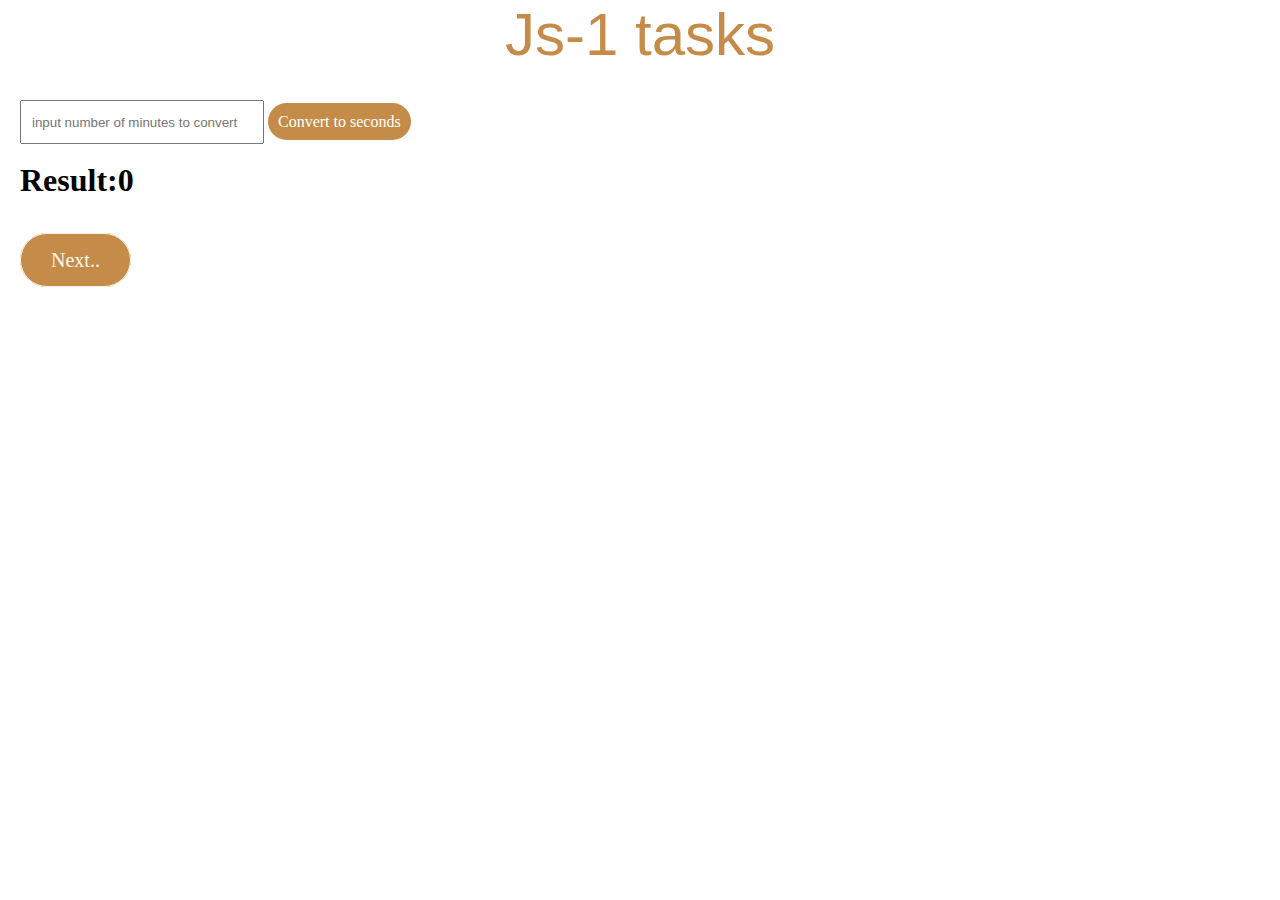
<file: Js task-1/index.html>
<!DOCTYPE html>
<html lang="en">
<head>
    <meta charset="UTF-8">
    <meta name="viewport" content="width=device-width, initial-scale=1.0">
    <title>task 1</title>
    <link rel="stylesheet" href="css/style.css">
</head>
<body>
    <section class="header">
        <div class="heading"> 
            <a href="#" class="logo">Js-1 tasks</a>
        </div>
        <div class="input">
            <input type="number" id="num" placeholder="input number of minutes to convert">
            <a href="#" id="convert" onclick="converter()">Convert to seconds</a><br><br>
            <h1>Result:<span id="result">0</span></h1>
        </div>
        <div class="next">
            <a href="index-1.html" class="click" target="_blank" >Next..</a>
        </div>  
    </section>
 
    <script>
        function converter() {
            var n1= parseFloat(document.getElementById('num').value),
                n2= 60;  

                printResult(sum(n1, n2));        
        }

        function sum(n1, n2) {
           return n1 * n2;   
        }

        function printResult(result) {
            document.getElementById('result').innerHTML ='<p style="color: green">' + result + 's' + '</p>';
        }
        
    </script>
</body>
</html>
</file>
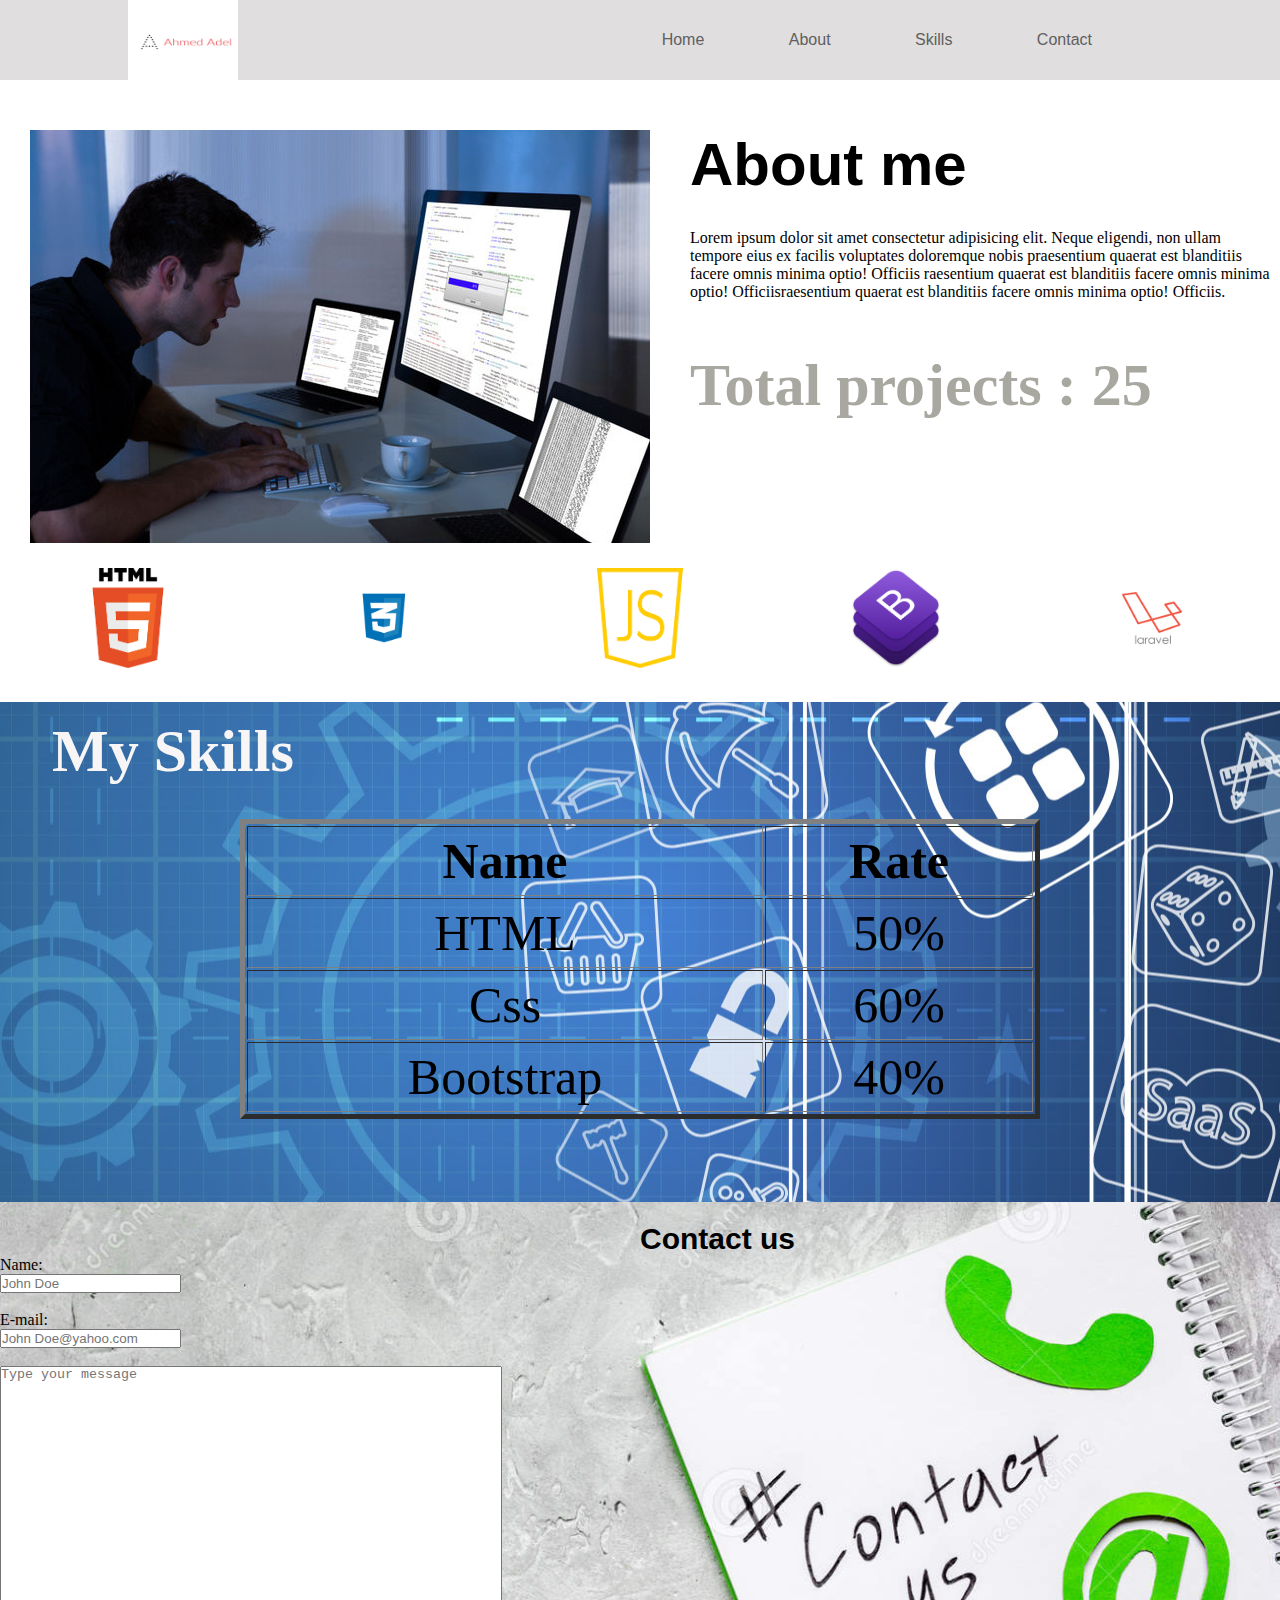
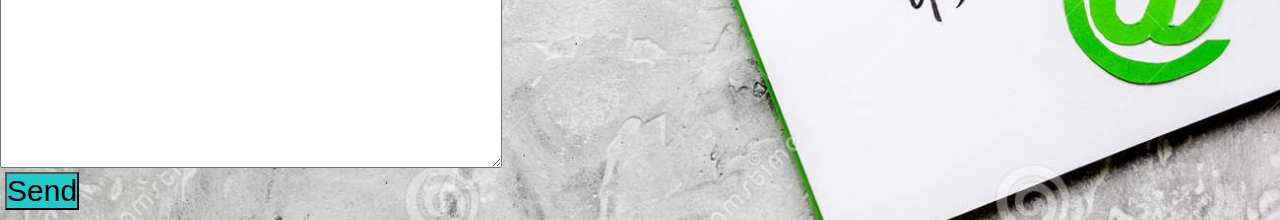
<file: task-2/index.html>
<!DOCTYPE html>
<html lang="en">
<head>
    <meta charset="UTF-8">
    <meta name="viewport" content="width=device-width, initial-scale=1.0">
    <title>My Portfolio</title>
    <link rel="stylesheet" href="css/style.css">
</head>
<body>
    <header>
        <img src="images/logo3.png" alt="my logo" class="logo" width="110" height="80">
        <nav>
            <ul>
                <li><a href="#">Home</a></li>
                <li><a href="#">About</a></li>
                <li><a href="#Skills">Skills</a></li>
                <li><a href="#Contact-Us">Contact</a></li>
            </ul>
        </nav>
    </header>
    <section class="About">
        <img src="images/programmer1.jpg" alt="programmer">
        <div class="aside">
            <h3>
                About me
            </h3>
            <p>
                Lorem ipsum dolor sit amet consectetur adipisicing elit. Neque eligendi, non ullam tempore eius ex facilis voluptates doloremque nobis praesentium quaerat est blanditiis facere omnis minima optio! Officiis raesentium quaerat est blanditiis facere omnis minima optio! Officiisraesentium quaerat est blanditiis facere omnis minima optio! Officiis.
            </p>
            <h4>Total projects : 25</h4>
        </div>
    </section>
    <section class="template">
        <div>
            <img src="images/icon1.png" alt="HTML5" width="100" height="100">
        </div>
        <div>
            <img src="images/icon2.png" width="100" height="100" alt="HTML5">
        </div><div>
            <img src="images/icon 3.png" width="100" height="100" alt="HTML5">
        </div><div>
            <img src="images/icon4.png" width="100" height="100" alt="HTML5">
        </div><div>
            <img src="images/icon5.png" width="100" height="100" alt="HTML5">
        </div>
        
    </section>

    <section id="Skills">
       <h1>My Skills</h1><br>
        <table border="5">
            <tr>
                <th> Name </th>
                <th> Rate </th>
            </tr>
            <tr>
                <td>HTML</td>
                <td>50%</td>
            </tr>
            <tr>
                <td>Css</td>
                <td>60%</td>
            </tr>
            <tr>
                <td>Bootstrap</td>
                <td>40%</td>
            </tr>
            
        </table>
    </section>
    <section id="Contact-Us">
        <h1>Contact us</h1>
        <form>
            <label for="fname">Name:</label><br>
            <input type="text" id="name" name="name" placeholder="John Doe"><br><br>
            <label for="E-mail">E-mail:</label><br>
            <input type="email" id="E-mail" name="lname" placeholder="John Doe@yahoo.com"><br><br>
            
            <textarea name="message" style="width:500px; height:400px;" placeholder="Type your message"></textarea>
            <br>
            <button type="submit" onclick="alert(' your message send succsessfully!')">Send</button>
 
          </form>

    </section>
</body>
</html>
</file>
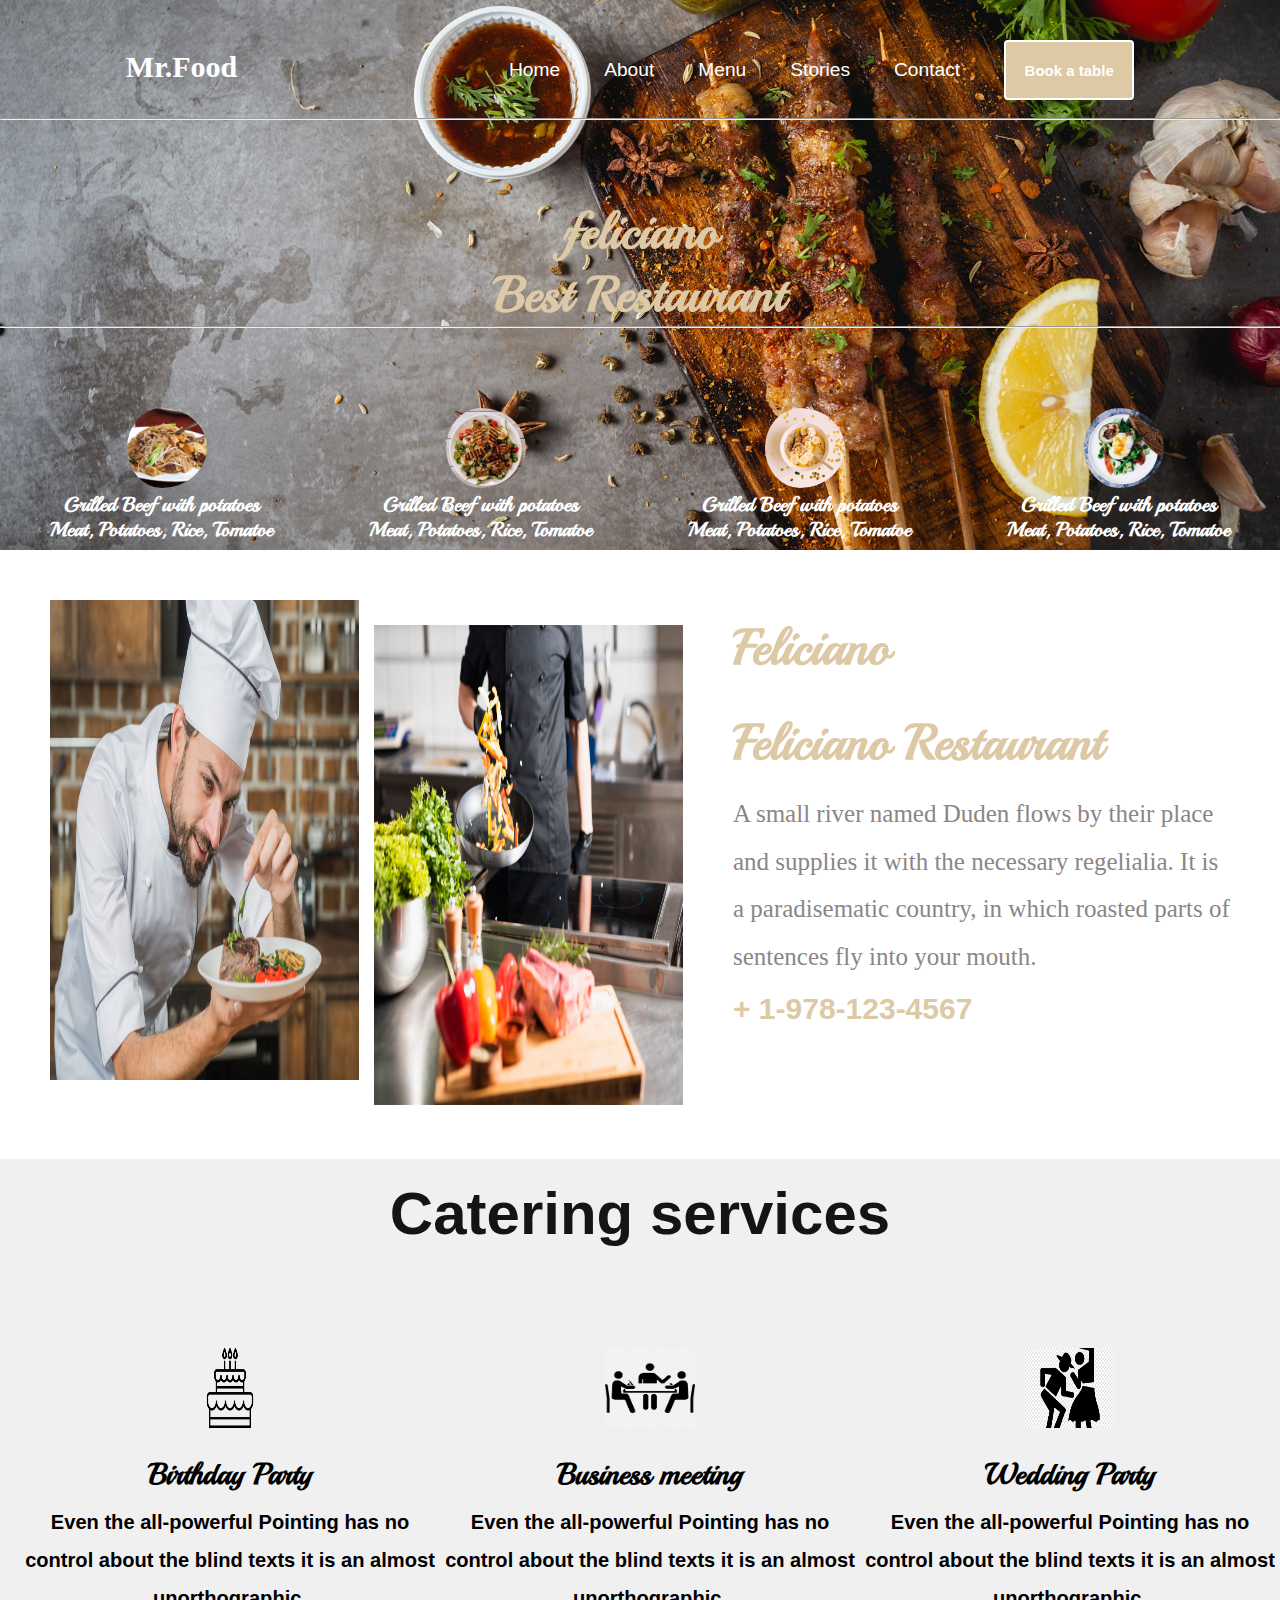
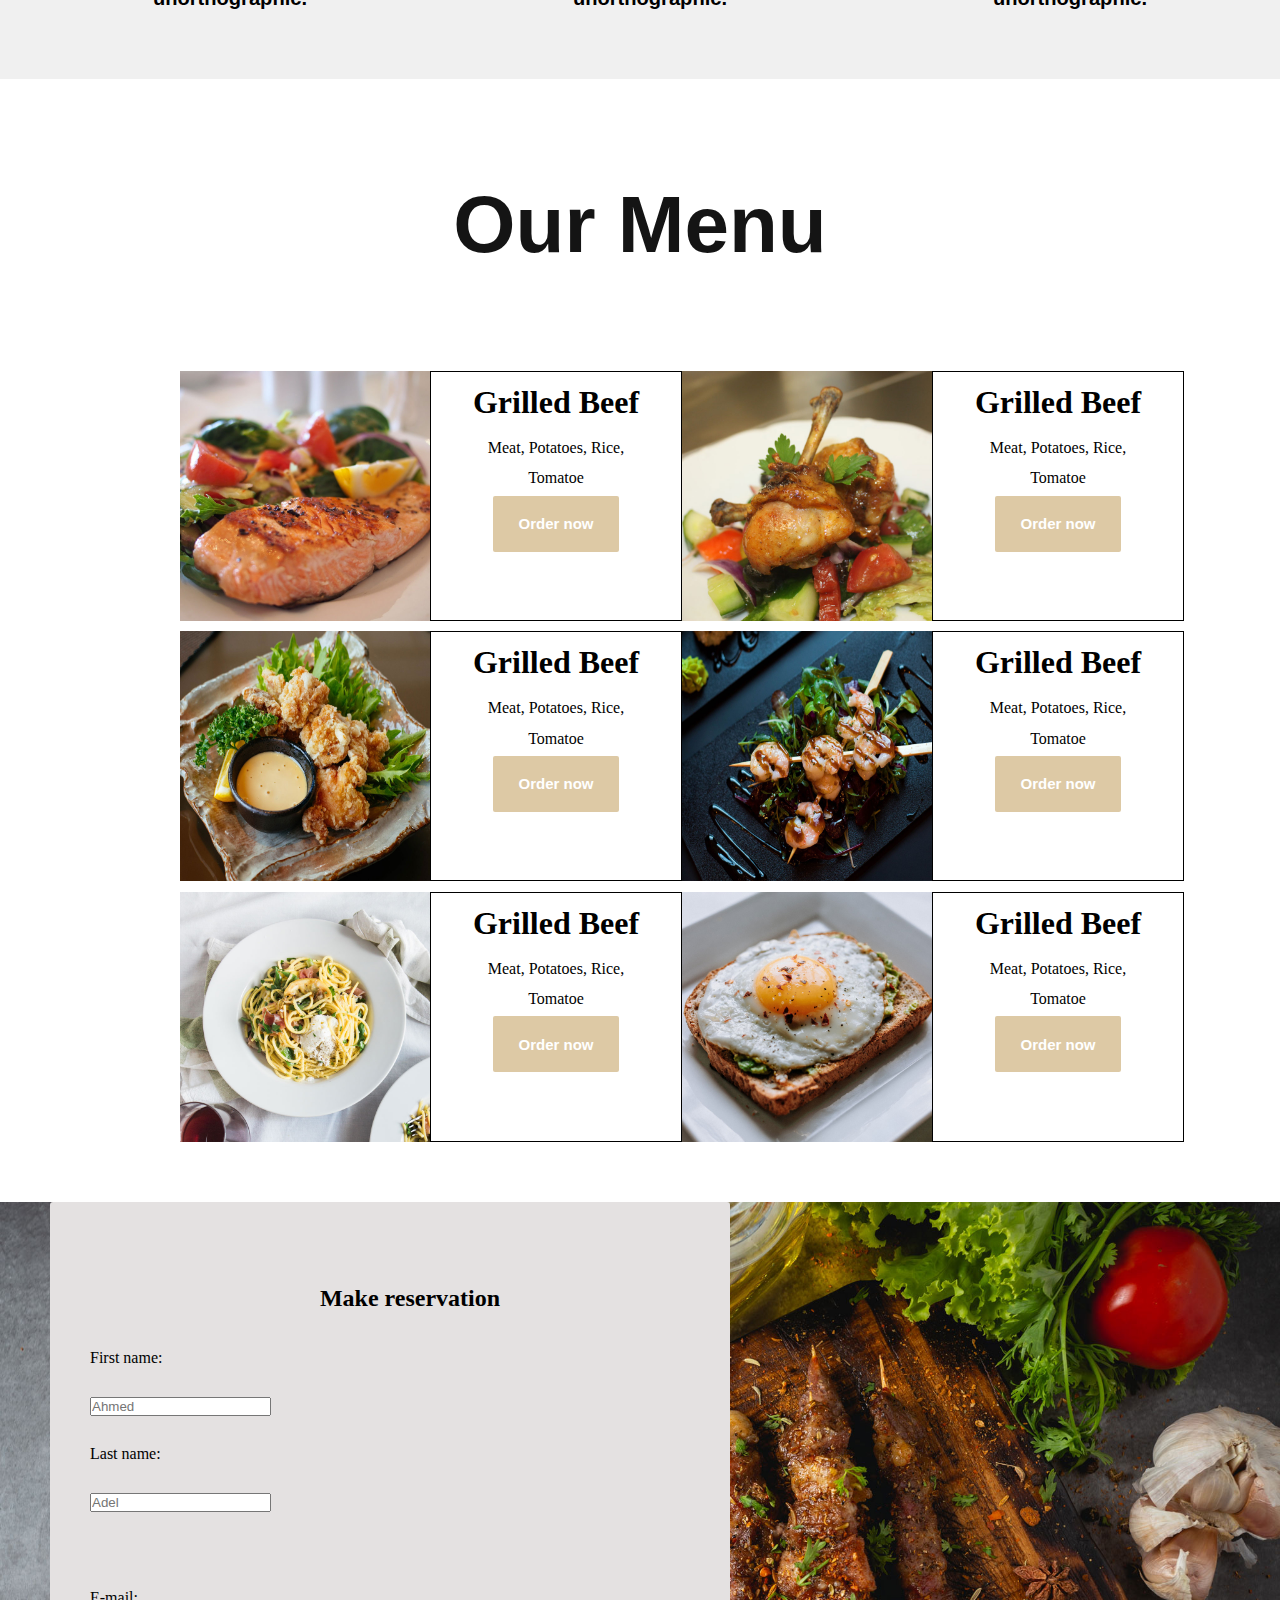
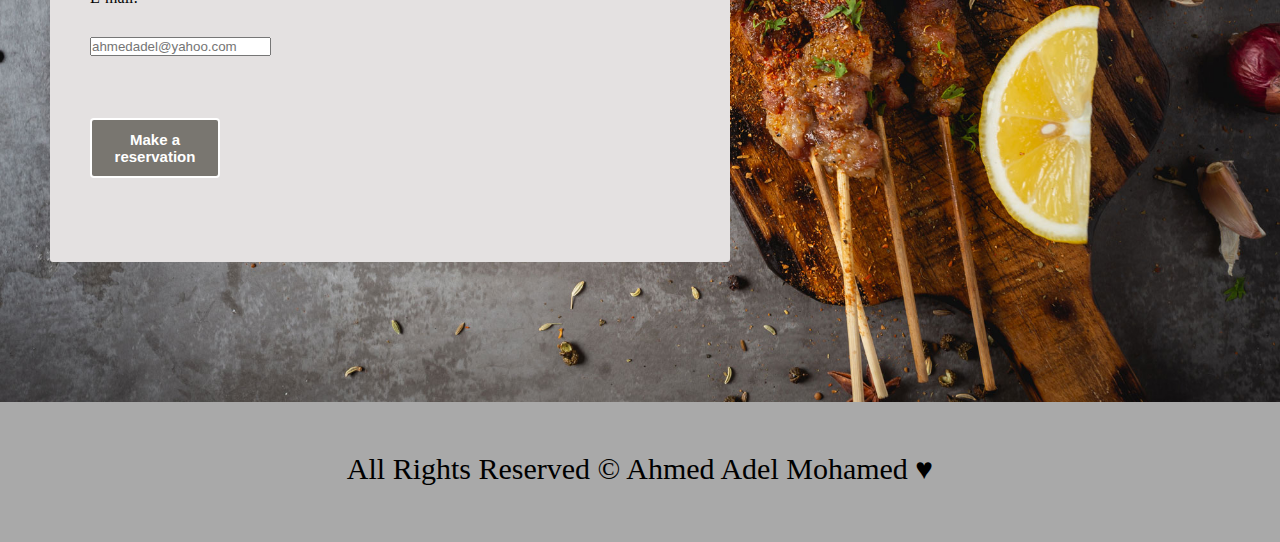
<file: task-3/index.html>
<!DOCTYPE html>
<html lang="en">
<head>
    <meta charset="UTF-8">
    <meta name="viewport" content="width=device-width, initial-scale=1.0">
    <title> My Restaurant</title>
    <link rel="stylesheet" href="css/style.css">
    <link href="https://fonts.googleapis.com/css2?family=Playball&display=swap" rel="stylesheet">
    <link href="https://fonts.googleapis.com/css2?family=Noto+Sans+JP:wght@300&family=Playball&display=swap" rel="stylesheet">


</head>
<body>
    <header>
        <div class="container">
            <a class="logo" href="#"> Mr.Food</a>
            <nav class="navbar">
                <ul>
                    <li><a href="#">Home</a></li>
                    <li><a href="#about">About</a></li>
                    <li><a href="#menu">Menu</a></li>
                    <li><a href="#">Stories</a></li>
                    <li><a href="#">Contact</a></li>
                    <li><a href="#reservation"><button class="booking" type="button">Book a table</button></a></li>
                </ul>        
            </nav>
        </div><br><hr>

        <section class="slogan">
            <h4>feliciano</h4>
            <h3>
                Best Restaurant
            </h3><hr>
        </section>
        <section class="benefits">
            <div>
                 <img class="card" src="images/breakfast-1.jpg" alt="breakfast-1" width="80" height="80">
                <h4>Grilled Beef with potatoes</h4>
                <h6>Meat, Potatoes, Rice, Tomatoe</h6>
            </div>
            <div>
                <img class="card" src="images/breakfast-2.jpg" alt="breakfast-2" width="80" height="80">
                <h4>Grilled Beef with potatoes</h4>
                <h6>Meat, Potatoes, Rice, Tomatoe</h6>
            </div>
            <div>
                <img class="card" src="images/breakfast-3.jpg" alt="breakfast-3" width="80" height="80">
                <h4>Grilled Beef with potatoes</h4>
                <h6>Meat, Potatoes, Rice, Tomatoe</h6>
            </div>
            <div>
                <img class="card" src="images/breakfast-4.jpg" alt="breakfast-4" width="80" height="80">
                <h4>Grilled Beef with potatoes</h4>
                <h6>Meat, Potatoes, Rice, Tomatoe</h6>
            </div>
        </section>
    </header>
    <section id="about">
        <div>
            <img src="images/about.jpg" alt="chief1" width="309" height="480" class="chief1">
        </div>
        <div>
            <img src="images/about-1.jpg" alt="chief2" width="309" height="480" class="chief2">
        </div>
        <div class="aside">
            <h3>Feliciano</h3>
            <h3>Feliciano Restaurant</h3>
            <p>A small river named Duden flows by their place and supplies it with the necessary regelialia. It is a paradisematic country, in which roasted parts of sentences fly into your mouth.</p>
            <h2>+ 1-978-123-4567</h2>
        </div>
    </section>
    <section class="services">
        <div>
            <center><h3>Catering services</h3> </center>  
        </div>
        <div class="wrapper">
            <div>
                <img src="images/icon.png" alt="icon1" srcset="" width="90" height="80">
                <h4>Birthday Party</h4>
                <h6>Even the all-powerful Pointing has no control about the blind texts it is an almost unorthographic.</h6>
            </div>

            <div>
                <img src="images/icon-2.png" alt="icon2" srcset="" width="90" height="80">
                <h4>Business meeting</h4>
                <h6>Even the all-powerful Pointing has no control about the blind texts it is an almost unorthographic.</h6>
            </div>

            <div>
                <img src="images/icon-3.png" alt="icon3" srcset="" width="90" height="80">
                <h4>Wedding Party</h4>
                <h6>Even the all-powerful Pointing has no control about the blind texts it is an almost unorthographic.</h6>
            </div>
        </div>
    </section>
    <section id="menu">
        <div>
            <center><h3 class="menu-p">Our Menu</h3> </center>  
        </div>

        <div class="section-wrapper">
            <div>
                <img src="images/lunch-1.jpg" alt="lunch-1" width="250" height="250">    
            </div>
            <div class="menu-1">
                <h1>Grilled Beef</h1>
                <p>Meat, Potatoes, Rice,</p>
                <p>Tomatoe</p>
                <button class="order" type="button">Order now</button>
            </div>
            <div>
                <img src="images/lunch-2.jpg" alt="lunch-2" width="250" height="250"> 
            </div>
            <div class="menu-1">
                <h1>Grilled Beef</h1>
                <p>Meat, Potatoes, Rice,</p>
                <p>Tomatoe</p> 
                <button class="order" type="button">Order now</button>
            </div>    
        </div>   
        <div class="section-wrapper">
            <div>
                <img src="images/lunch-3.jpg" alt="lunch-1" width="250" height="250">    
            </div>
            <div class="menu-1">
                <h1>Grilled Beef</h1>
                <p>Meat, Potatoes, Rice,</p>
                <p>Tomatoe</p>
                <button class="order" type="button">Order now</button>
            </div>
            <div>
                <img src="images/lunch-4.jpg" alt="lunch-2" width="250" height="250"> 
            </div>
            <div class="menu-1">
                <h1>Grilled Beef</h1>
                <p>Meat, Potatoes, Rice,</p>
                <p>Tomatoe</p> 
                <button class="order" type="button">Order now</button>
            </div>    
        </div>
        <div class="section-wrapper">
            <div>
                <img src="images/dinner-5.jpg" alt="lunch-1" width="250" height="250">    
            </div>
            <div class="menu-1">
                <h1>Grilled Beef</h1>
                <p>Meat, Potatoes, Rice,</p>
                <p>Tomatoe</p>
                <button class="order" type="button">Order now</button>
            </div>
            <div>
                <img src="images/dinner-6.jpg" alt="lunch-l2" width="250" height="250"> 
            </div>
            <div class="menu-1">
                <h1>Grilled Beef</h1>
                <p>Meat, Potatoes, Rice,</p>
                <p>Tomatoe</p> 
                <button class="order" type="button">Order now</button>
            </div>    
        </div> 
        <section id="reservation">
            <div class="make-res">
                <center><h2>Make reservation</h2></center>
                <form>
                    <label for="fname">First name:</label><br>
                    <input type="text" id="fname" name="fname" placeholder="Ahmed"><br>
                    <label for="lname">Last name:</label><br>
                    <input type="text" id="lname" name="lname" placeholder="Adel"><br><br>
                    <label for="email">E-mail:</label><br>
                    <input type="mail" id="email" name="email" placeholder="ahmedadel@yahoo.com"><br><br>
                    <button class="make-reservation"> Make a reservation</button>
                </form>
            </div>
        </section>
        <footer>
            <p>All Rights Reserved &copy; Ahmed Adel Mohamed &hearts; </p>
        </footer>
</html>
</file>
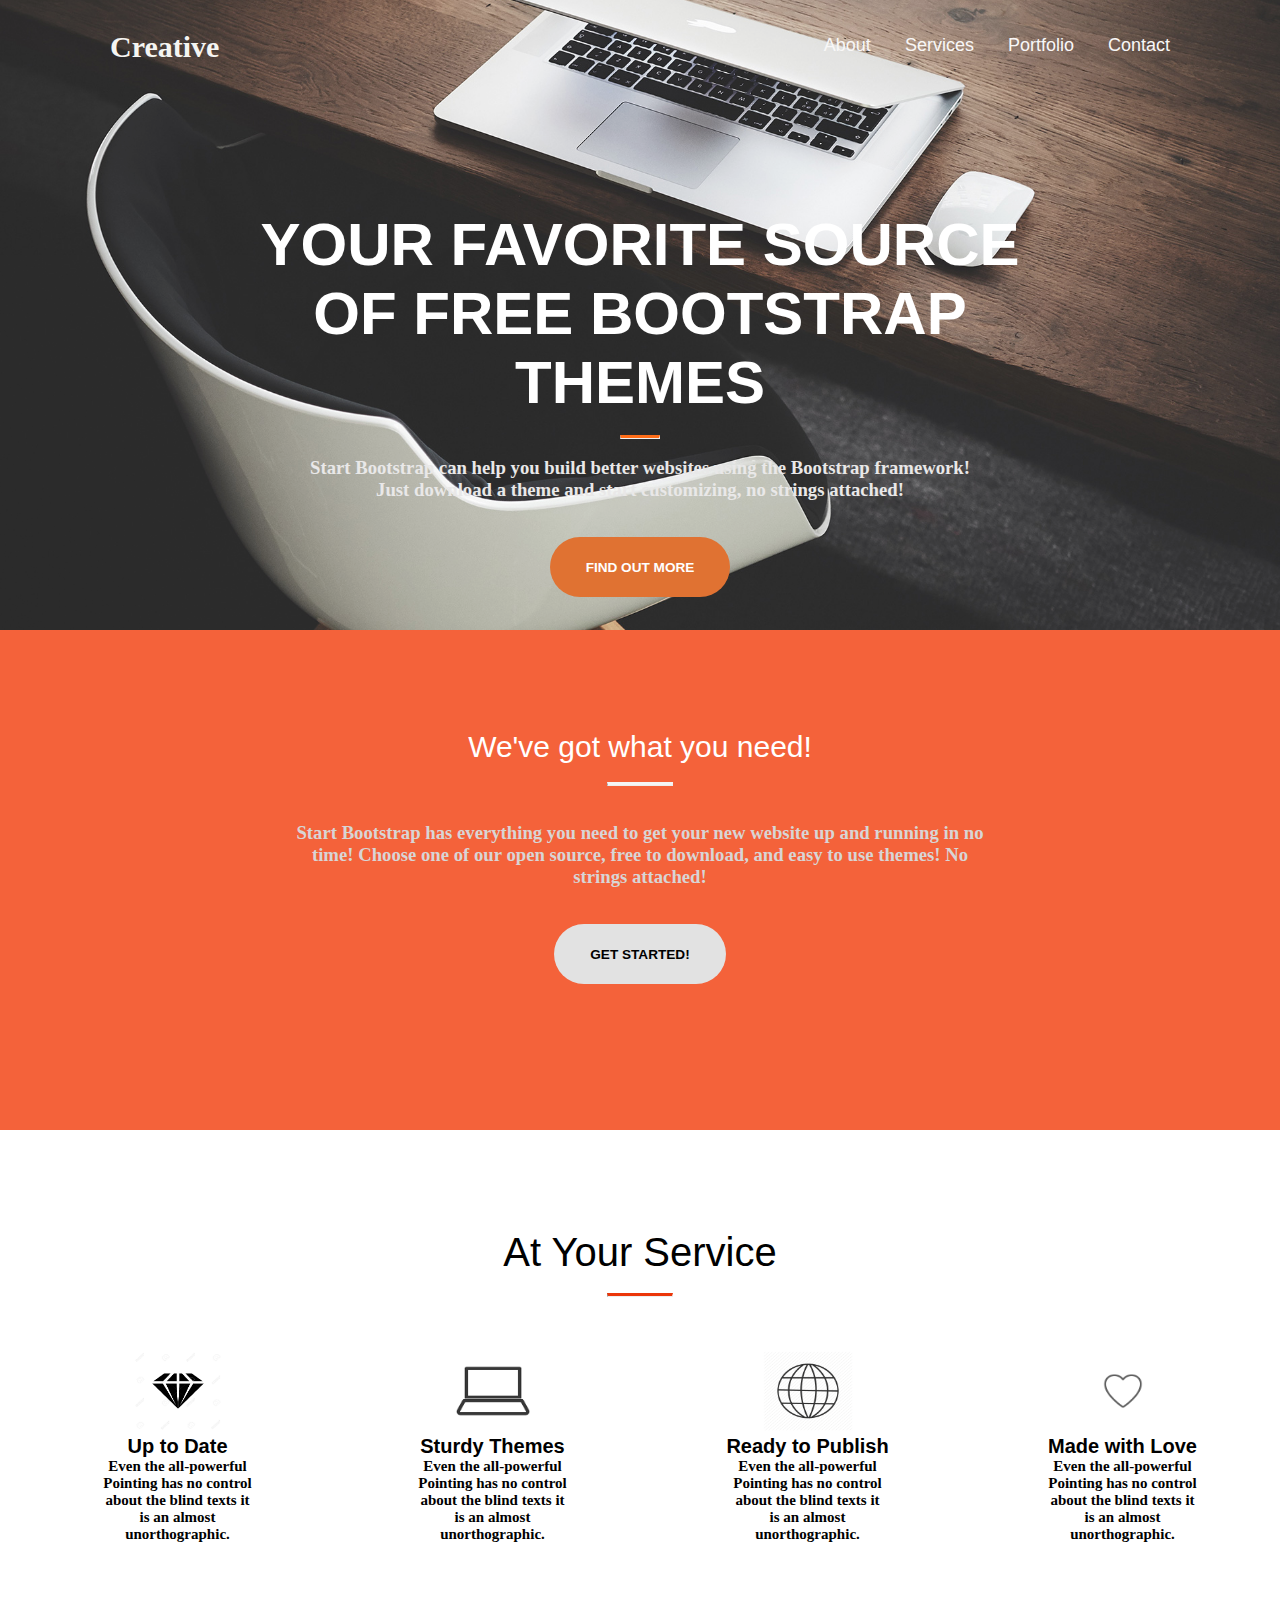
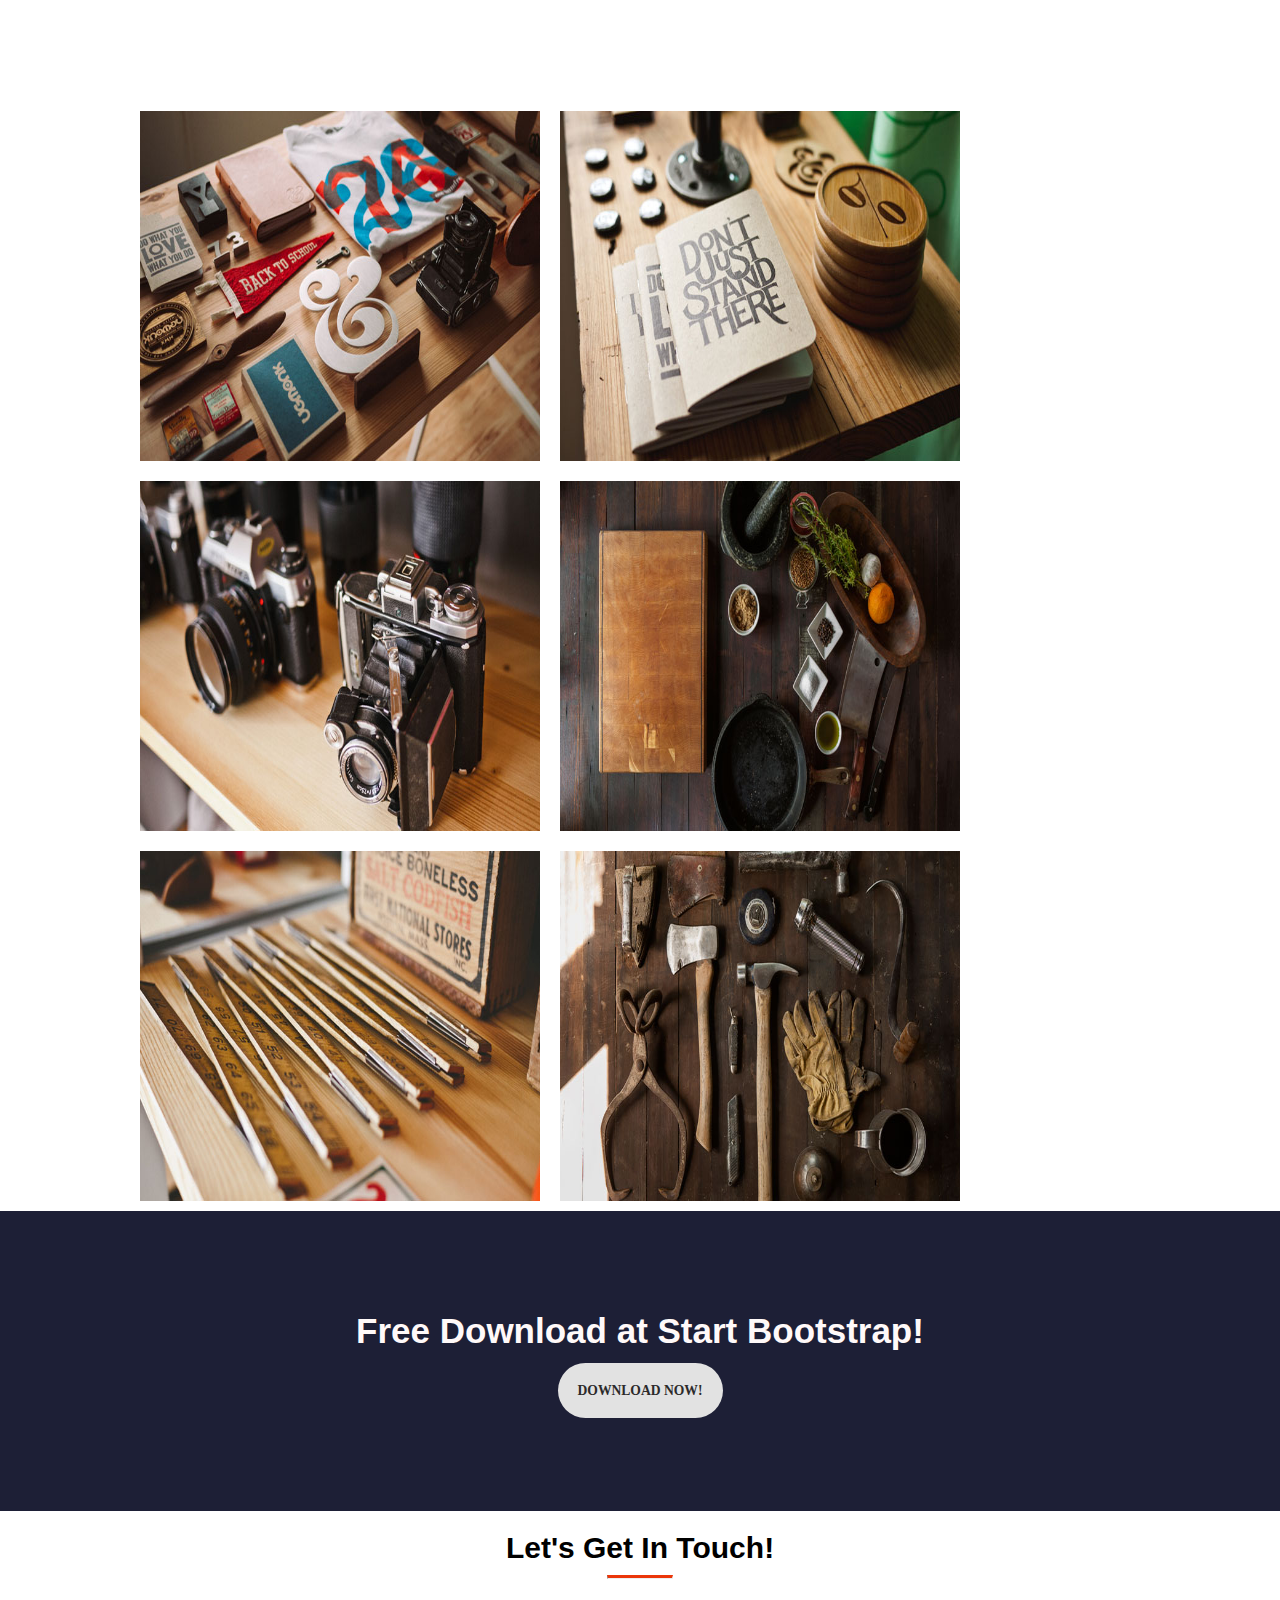
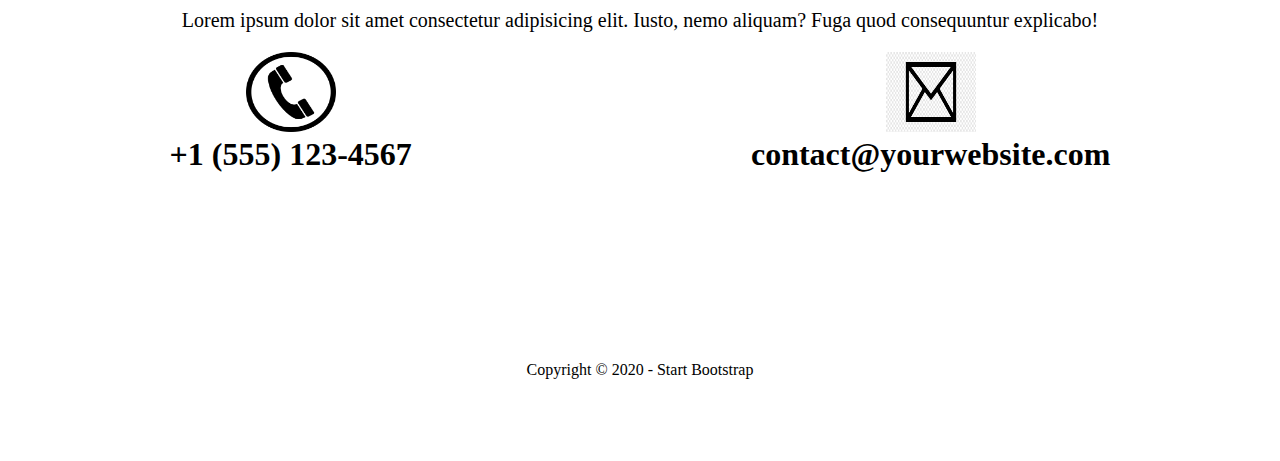
<file: task-4/index.html>
<!DOCTYPE html>
<!DOCTYPE html>
<html lang="en">
<head>
    <meta charset="UTF-8">
    <meta name="viewport" content="width=device-width, initial-scale=1.0">
    <title>Creative</title>
    <link rel="stylesheet" href="css/style.css">
</head>
<body>
    <header>
        <nav class="navbar">
            <h3 class="logo">
                Creative
            </h3>
            <ul>            
                <li><a href="#">About</a></li>
                <li><a href="#">Services</a></li>
                <li><a href="#">Portfolio</a></li>
                <li><a href="#">Contact</a></li>
            </ul>
        </nav>
        <section class="vision">
            <h1 class="our-vision">
                YOUR FAVORITE SOURCE OF FREE BOOTSTRAP THEMES
            </h1><br><hr class="underline"><br>
            <h3 class="defination">
                Start Bootstrap can help you build better websites using the Bootstrap framework! Just download a theme and start customizing, no strings attached!
            </h3><br><br>
            <button><a href="#">Find out more</a></button>
        </section>
    </header>   
    <section id="About">
        <h1 class="slogan">
            We've got what you need!
        </h1><br><hr class="underline2"><br><br>
        <h3 class="message">
            Start Bootstrap has everything you need to get your new website up and running in no time! Choose one of our open source, free to download, and easy to use themes! No strings attached!
        </h3><br><br>
        <button>GET STARTED!</button>
    </section>
    <section class="services">
        <h1 class="at-service">
            At Your Service
        </h1><br><hr class="underline3"><br><br><br>
    <div class="container">
   
    <div>  
        <img src="images/diamond.jpg" alt="icon1" srcset="" width="90" height="80">
        <h4>Up to Date</h4>
        <h6>Even the all-powerful Pointing has no control about the blind texts it is an almost unorthographic.</h6>
    </div>

    <div>
        <img src="images/lap.png" alt="icon2" srcset="" width="90" height="80">
        <h4>Sturdy Themes</h4>
        <h6>Even the all-powerful Pointing has no control about the blind texts it is an almost unorthographic.</h6>
    </div>

            <div>
                <img src="images/world.jpg" alt="icon2" srcset="" width="90" height="80">
                <h4>Ready to Publish</h4>
                <h6>Even the all-powerful Pointing has no control about the blind texts it is an almost unorthographic.</h6>
            </div>

            <div>
                <img src="images/heart.png" alt="icon3" srcset="" width="90" height="80">
                <h4>Made with Love</h4>
                <h6>Even the all-powerful Pointing has no control about the blind texts it is an almost unorthographic.</h6>
            </div>
    </div> 
    </section>  
    <section class="projects">
        <div class="container-2">     
                <img src="images/1.jpg" alt="project.1">
                <img src="images/2.jpg" alt="project.2">
                <img src="images/3.jpg" alt="project.3">
                <img src="images/4.jpg" class="no-margin" alt="project.4" >
                <img src="images/5.jpg" class="no-margin" alt="project.5" >
                <img src="images/6.jpg" class="no-margin" alt="project.6" >   
        </div> 
    </section>
    <section class="download">
        <h1>
            Free Download at Start Bootstrap!
        </h1>
        <div class="button">
            <a href="https://getbootstrap.com/docs/4.5/getting-started/download/" target="_blank" class="bt-download">Download Now!</a>
        </div>
    </section>
    <section class="contact">
        <div class="head">
            <h2>
                Let's Get In Touch!
            </h2>
            <hr class="underline3">
            <p>Lorem ipsum dolor sit amet consectetur adipisicing elit. Iusto, nemo aliquam? Fuga quod consequuntur explicabo!</p>
        </div>
        <div class="container-3">
            <div>
                <img src="images/phone-logo.png" alt="" srcset="" width="90" height="80">
                <h1>+1 (555) 123-4567</h1>
            </div>
            <div>
                <img src="images/email-envelope-paper-letter-logo-png-clip-art.png" alt="" srcset="" width="90" height="80">
                <h1>contact@yourwebsite.com</h1>
            </div>
        </div>
    </section>
    <footer>
        Copyright © 2020 - Start Bootstrap
    </footer>
</body>
</html>
</file>
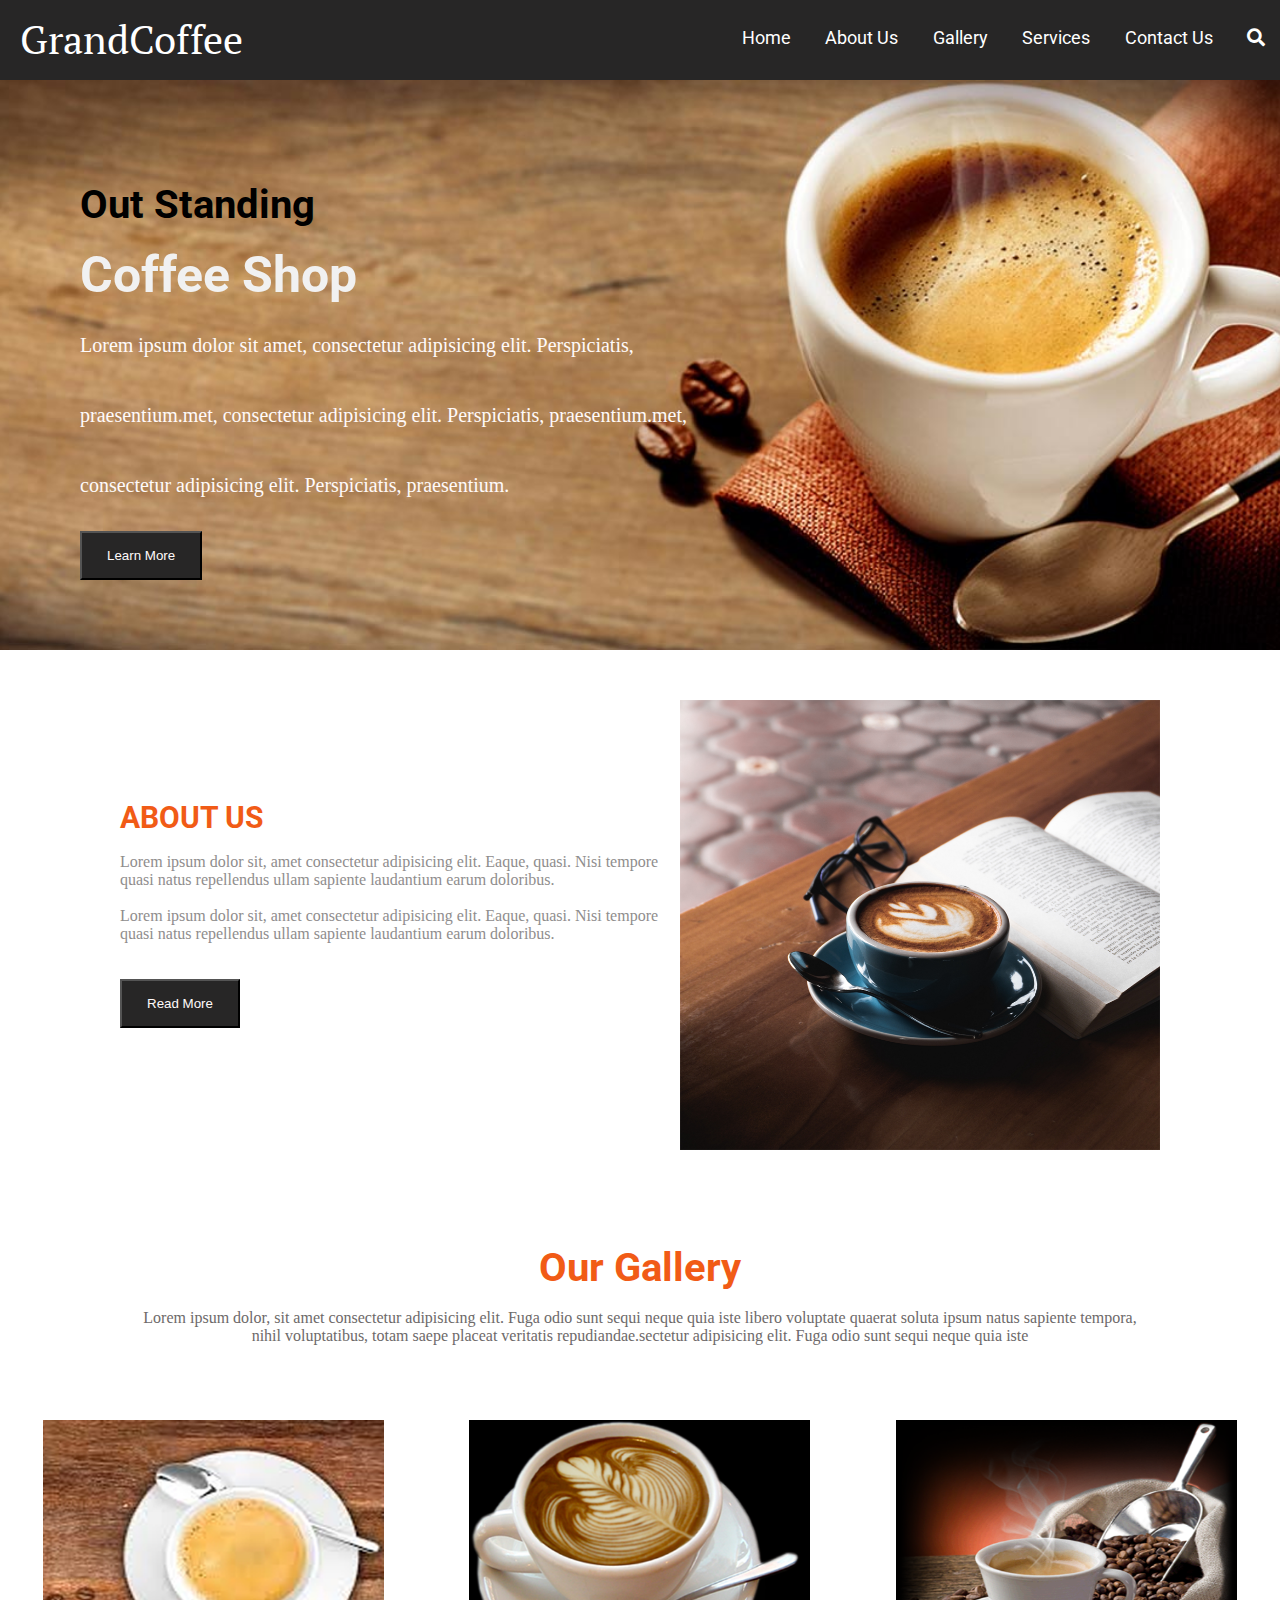
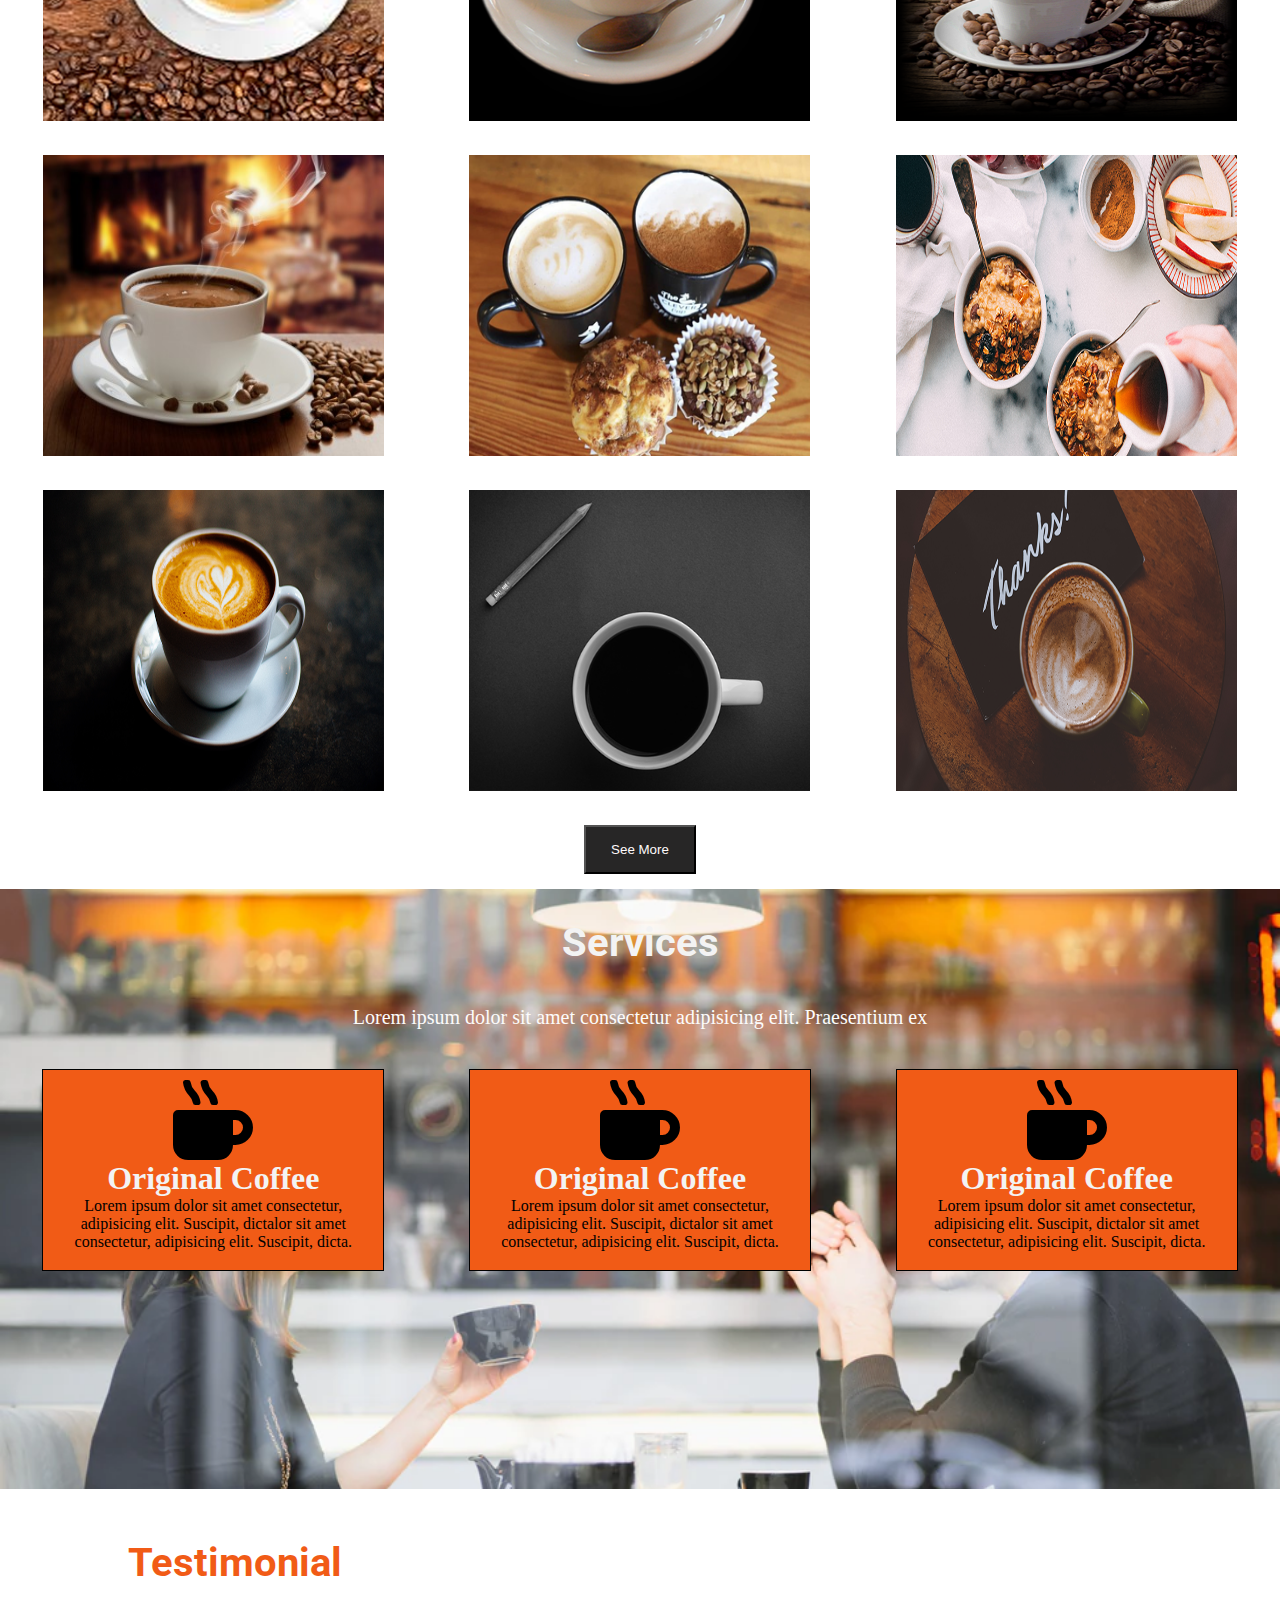
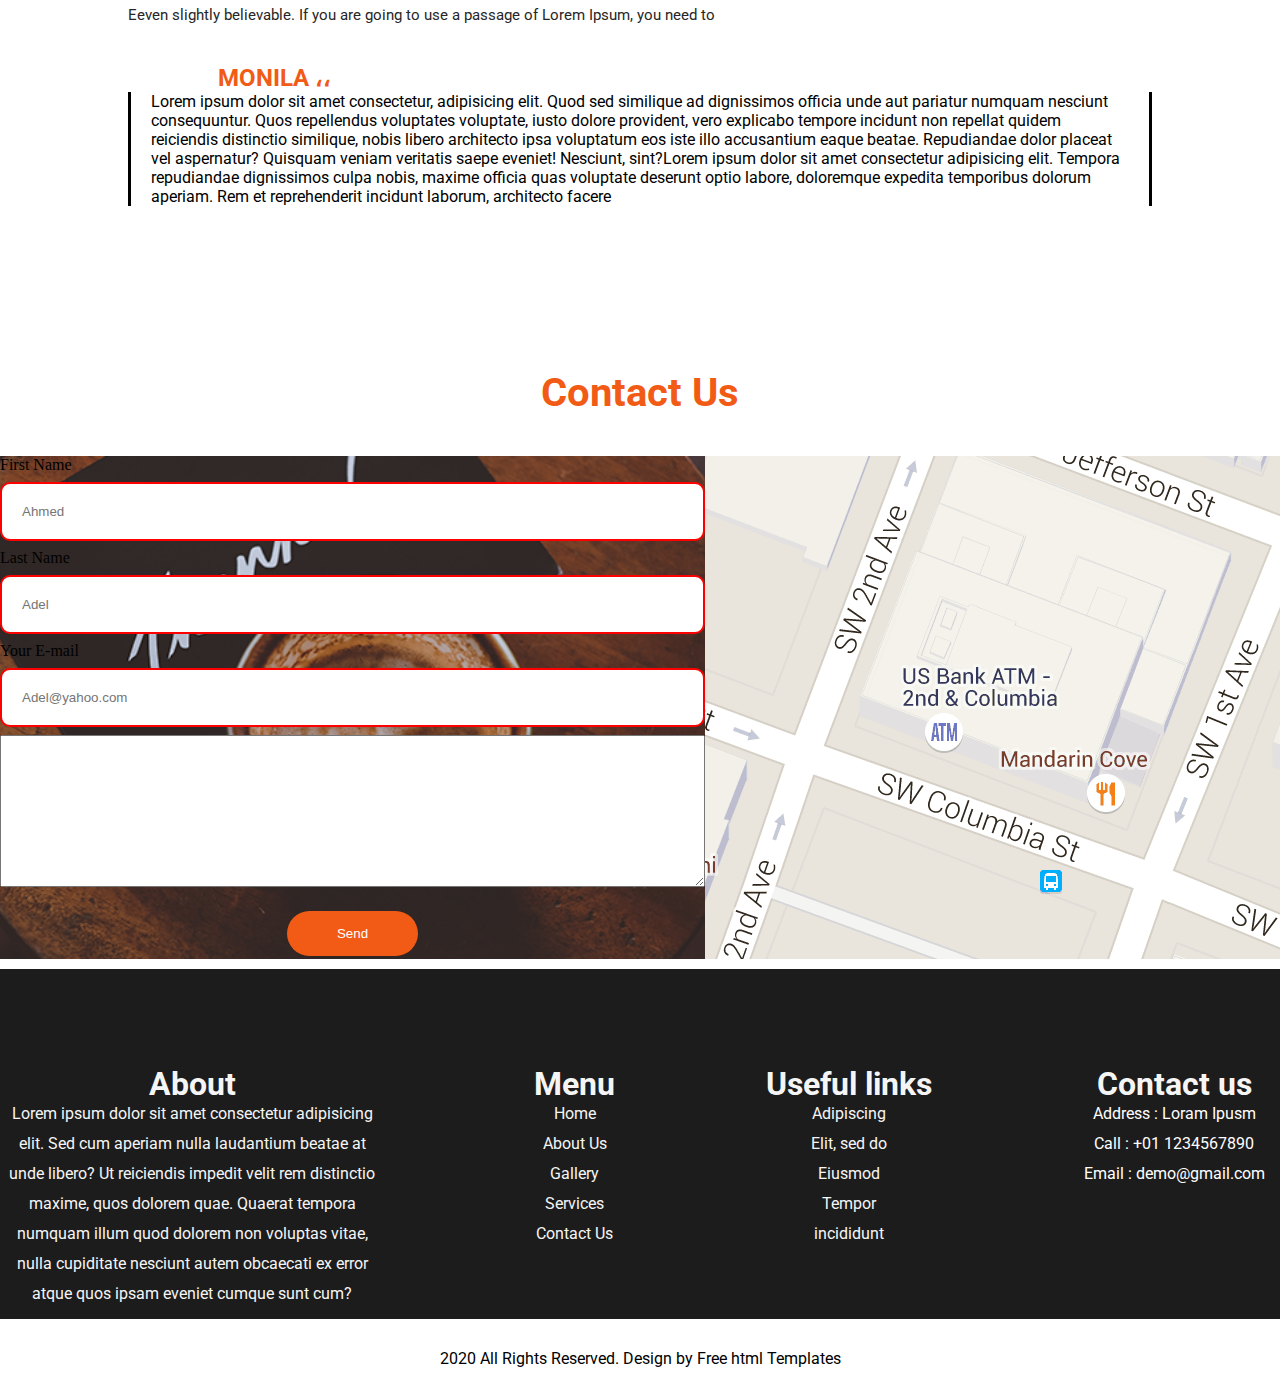
<file: task-5/index.html>
<!DOCTYPE html>
<html lang="en">
<head>
    <meta charset="UTF-8">
    <meta name="description" content="HTml Quiz">
    <meta name="author" content="Ide academy">
    <meta name="viewport" content="width=device-width, initial-scale=1.0">
    <title>Grand Coffe</title>
    <link href="https://fonts.googleapis.com/css2?family=Russo+One&display=swap" rel="stylesheet">
    <link href="https://fonts.googleapis.com/css2?family=PT+Serif:wght@700&display=swap" rel="stylesheet">
    <link href="https://fonts.googleapis.com/css2?family=PT+Serif:wght@700&family=Roboto&display=swap" rel="stylesheet">
    <link href="https://fonts.googleapis.com/css2?family=PT+Serif:wght@700&family=Roboto:wght@300;400&display=swap" rel="stylesheet">
    <link href="https://fonts.googleapis.com/css2?family=PT+Serif:wght@700&family=Roboto:ital,wght@0,300;0,400;0,500;1,400&display=swap" rel="stylesheet">
    <link rel="stylesheet" href="vendor/fontawesome/css/all.min.css">
    <link rel="stylesheet" href="css/style.css">
</head>
<body>  
    <nav class="navbar">
        <div class="logo">
            <a href="#" class="brand">GrandCoffee</a>
        </div>
        <ul class="navigation">
            <li><a href="#">Home</a></li>
            <li><a href="#">About Us</a></li>
            <li><a href="#">Gallery</a></li>
            <li><a href="#">Services</a></li>
            <li><a href="#">Contact Us</a></li>
            <li><i class="fas fa-search fa-1x"></i></li>
        </ul>
    </nav>
    <section class="showcase">
        <div class="aside">
            <h2 class="h-text">Out Standing</h2>
            <h1 class="m-text">Coffee Shop</h1>
            <div class="message">
                <p class="text">Lorem ipsum dolor sit amet, consectetur adipisicing elit. Perspiciatis, praesentium.met, consectetur adipisicing elit. Perspiciatis, praesentium.met, consectetur adipisicing elit. Perspiciatis, praesentium.</p>
            </div>
            <button class="bt-dark">Learn More</button>
        </div>
    </section>
    <section class="About">
        <div class="text-2">
            <h1 class="heading-text">ABOUT US</h1><br>
            <p class="message">Lorem ipsum dolor sit, amet consectetur adipisicing elit. Eaque, quasi. Nisi tempore quasi natus repellendus ullam sapiente laudantium earum doloribus.</p><br>
            <p class="message"> Lorem ipsum dolor sit, amet consectetur adipisicing elit. Eaque, quasi. Nisi tempore quasi natus repellendus ullam sapiente laudantium earum doloribus.</p><br><br>
            <button class="bt-dark">Read More</button>
        </div>
        <div class="about-img">
            <img src="images/about-img.png" alt="about" srcset="" width="480" height="450">
        </div>
    </section>
    <section class="gallery">
        <div class="header">
            <h1 class="o-gallery">
                Our Gallery
            </h1><br>
            <p class="message-2">
                Lorem ipsum dolor, sit amet consectetur adipisicing elit. Fuga odio sunt sequi neque quia iste libero voluptate quaerat soluta ipsum natus sapiente tempora, nihil voluptatibus, totam saepe placeat veritatis repudiandae.sectetur adipisicing elit. Fuga odio sunt sequi neque quia iste 
            </p>
        </div>

        <div class="container">
           <div>
               <img src="images/img-1.png" alt="1" srcset="" width="341" height="301">
            </div>
            <div>
                <img src="images/img-2.png" alt="2" srcset="" width="341" height="301">
             </div>
             <div>
                <img src="images/img-3.png" alt="3" srcset="" width="341" height="301">
             </div>
        </div>
        
        <div class="container">
            <div>
                <img src="images/img-4.png" alt="1" srcset="" width="341" height="301">
             </div>
             <div>
                 <img src="images/img-5.png" alt="2" srcset="" width="341" height="301">
              </div>
              <div>
                 <img src="images/img-6.png" alt="3" srcset="" width="341" height="301">
              </div>
         </div>
         
        <div class="container">
            <div>
                <img src="images/img-7.png" alt="1" srcset="" width="341" height="301">
             </div>
             <div>
                 <img src="images/img-8.png" alt="2" srcset="" width="341" height="301">
              </div>
              <div>
                 <img src="images/img-9.png" alt="3" srcset="" width="341" height="301">
              </div>
         </div>
         <div class="button">
            <center><button class="bt-dark">See More</button></center>
         </div>
    </section>
    <section class="services">
        <div class="service">
            <h1 class="o-gallery">
                Services
            </h1>
            <p class="text-3">Lorem ipsum dolor sit amet consectetur adipisicing elit. Praesentium ex</p>
            <div class="wrapper">
                <div class="card">
                    <i class="fas fa-mug-hot fa-5x"></i>
                    <h1 class="t-coffe">Original Coffee</h1>
                    <p>Lorem ipsum dolor sit amet consectetur, adipisicing elit. Suscipit, dictalor sit amet consectetur, adipisicing elit. Suscipit, dicta.</p>
                    <button class="bt-dark2">See More</button>
                </div>
                <div class="card">
                    <i class="fas fa-mug-hot fa-5x"></i>
                    <h1 class="t-coffe">Original Coffee</h1>
                    <p>Lorem ipsum dolor sit amet consectetur, adipisicing elit. Suscipit, dictalor sit amet consectetur, adipisicing elit. Suscipit, dicta.</p>
                    <button class="bt-dark2">See More</button>
                </div>
                <div class="card">
                    <i class="fas fa-mug-hot fa-5x"></i>
                    <h1 class="t-coffe">Original Coffee</h1>
                    <p>Lorem ipsum dolor sit amet consectetur, adipisicing elit. Suscipit, dictalor sit amet consectetur, adipisicing elit. Suscipit, dicta.</p>
                    <button class="bt-dark2">See More</button>
                </div>
            </div>
        </div>
    </section>
    <section class="testimonials">
        <div class="container-3">
            <h1 class="h-testimonial">
                Testimonial
            </h1>
            <P class="t-testimonial">
                Eeven slightly believable. If you are going to use a passage of Lorem Ipsum, you need to
            </P>
            <div class="text-area">
                <h2 class="monila">
                    MONILA ،،
                </h2>
                <P class="t-monila">
                    Lorem ipsum dolor sit amet consectetur, adipisicing elit. Quod sed similique ad dignissimos officia unde aut pariatur numquam nesciunt consequuntur. Quos repellendus voluptates voluptate, iusto dolore provident, vero explicabo tempore incidunt non repellat quidem reiciendis distinctio similique, nobis libero architecto ipsa voluptatum eos iste illo accusantium eaque beatae. Repudiandae dolor placeat vel aspernatur? Quisquam veniam veritatis saepe eveniet! Nesciunt, sint?Lorem ipsum dolor sit amet consectetur adipisicing elit. Tempora repudiandae dignissimos culpa nobis, maxime officia quas voluptate deserunt optio labore, doloremque expedita temporibus dolorum aperiam. Rem et reprehenderit incidunt laborum, architecto facere
                </P>
            </div>
        </div>  
    </section>
    <section class="contact us">
        <h1 class="contactus">
            Contact Us
        </h1>
        <div class="contact-wrapper">
            <div class="inputs">
                <form>
                    <label for="fname">First Name</label>
                    <input type="text" id="fname" name="fname" placeholder="Ahmed">
                    <label for="lname">Last Name</label>
                    <input type="text" id="lname" name="lname" placeholder="Adel">
                    <label for="lname">Your E-mail</label>
                    <input type="text" id="2name" name="E-mail" placeholder="Adel@yahoo.com">
                    <textarea id="message" name="message" rows="10" cols="86" placeholder="Your Message"> </textarea> 
                  </form>
                  <center><button class="send">Send</button></center>
            </div>
            <div class="map">
                <img src="images/map.png" alt="map" srcset="">
            </div>
        </div>
    </section>
    <section class="Contacts">
        <div class="About-us">
            <h1>
                About
            </h1>
            <p>Lorem ipsum dolor sit amet consectetur adipisicing elit. Sed cum aperiam nulla laudantium beatae at unde libero? Ut reiciendis impedit velit rem distinctio maxime, quos dolorem quae. Quaerat tempora numquam illum quod dolorem non voluptas vitae, nulla cupiditate nesciunt autem obcaecati ex error atque quos ipsam eveniet cumque sunt cum?</p>
        </div>
        <div class="menu">
            <h1>Menu</h1>
            <ul>
                <li>Home</li>
                <li>About Us</li>
                <li>Gallery</li>
                <li>Services</li>
                <li>Contact Us</li>
            </ul>
        </div>
        <div class="links">
            <h1>
                Useful links
            </h1>
            <ul>
                <li>Adipiscing</li>
                <li>Elit, sed do</li>
                <li>Eiusmod</li>
                <li>Tempor</li>
                <li>incididunt</li>
            </ul>
        </div>
        <div class="Content">
            <h1>Contact us</h1>
           <li><a href="#">Address : Loram Ipusm</a></li>
           <li><a href="#">Call : +01 1234567890</a></li>
           <li><a href="#">Email : demo@gmail.com</a></li>
        </div>
    </section>
    <footer>
        2020 All Rights Reserved. Design by Free html Templates
    </footer>
</body>
</html>
</file>
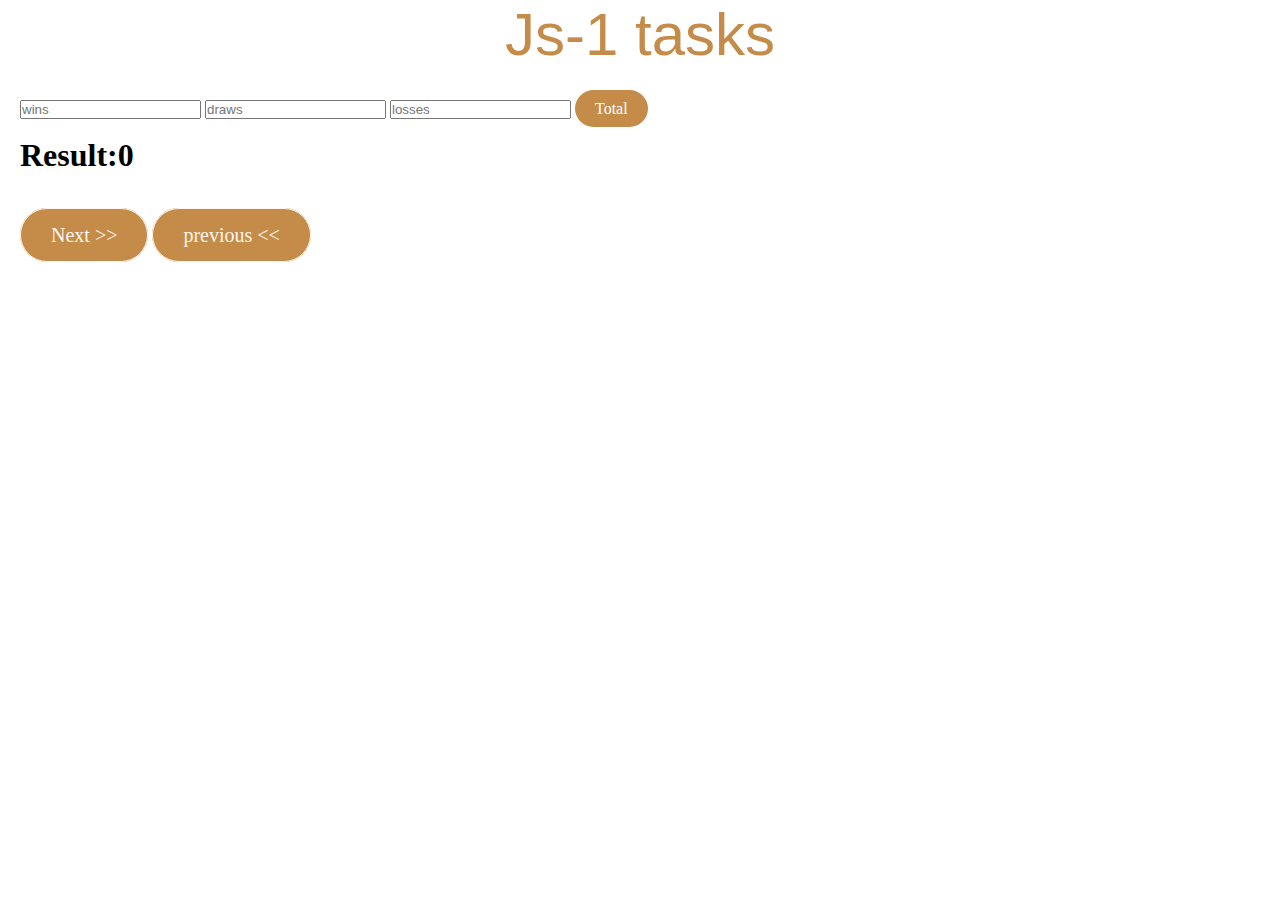
<file: Js task-1/index-1.html>
<!DOCTYPE html>
<html lang="en">
<head>
    <meta charset="UTF-8">
    <meta name="viewport" content="width=device-width, initial-scale=1.0">
    <title>task 2</title>
    <link rel="stylesheet" href="css/style.css">
</head>
<body>
    <section class="header">
        <div class="heading"> 
            <a href="#" class="logo">Js-1 tasks</a>
        </div>
        <div class="input">
            <input type="number" id="num1" placeholder="wins">
            <input type="number" id="num2" placeholder="draws">
            <input type="number" id="num3" placeholder="losses">
            <a href="#" id="Total" onclick="converter()">Total</a><br><br>
            <h1>Result:<span id="result">0</span></h1>
        </div>
        <div class="next">
            <a href="index-2.html" class="click" target="_blank" >Next >></a>
            <a href="index.html" class="click" target="_self" >previous <<</a>
        </div>  
    </section>
 
    <script>
        function converter() {
            var n1= parseFloat(document.getElementById('num1').value),
                n2= parseFloat(document.getElementById('num2').value),
                n3= parseFloat(document.getElementById('num3').value); 

                printResult(sum(n1, n2, n3));        
        }

        function sum(n1, n2, n3) {
           return (n1*3) + (n2*1) + (n3*0);   
        }

        function printResult(result) {
            document.getElementById('result').innerHTML ='<p style="color: green">' + result + '</p>';
        }
        
    </script>
</body>
</html>
</file>
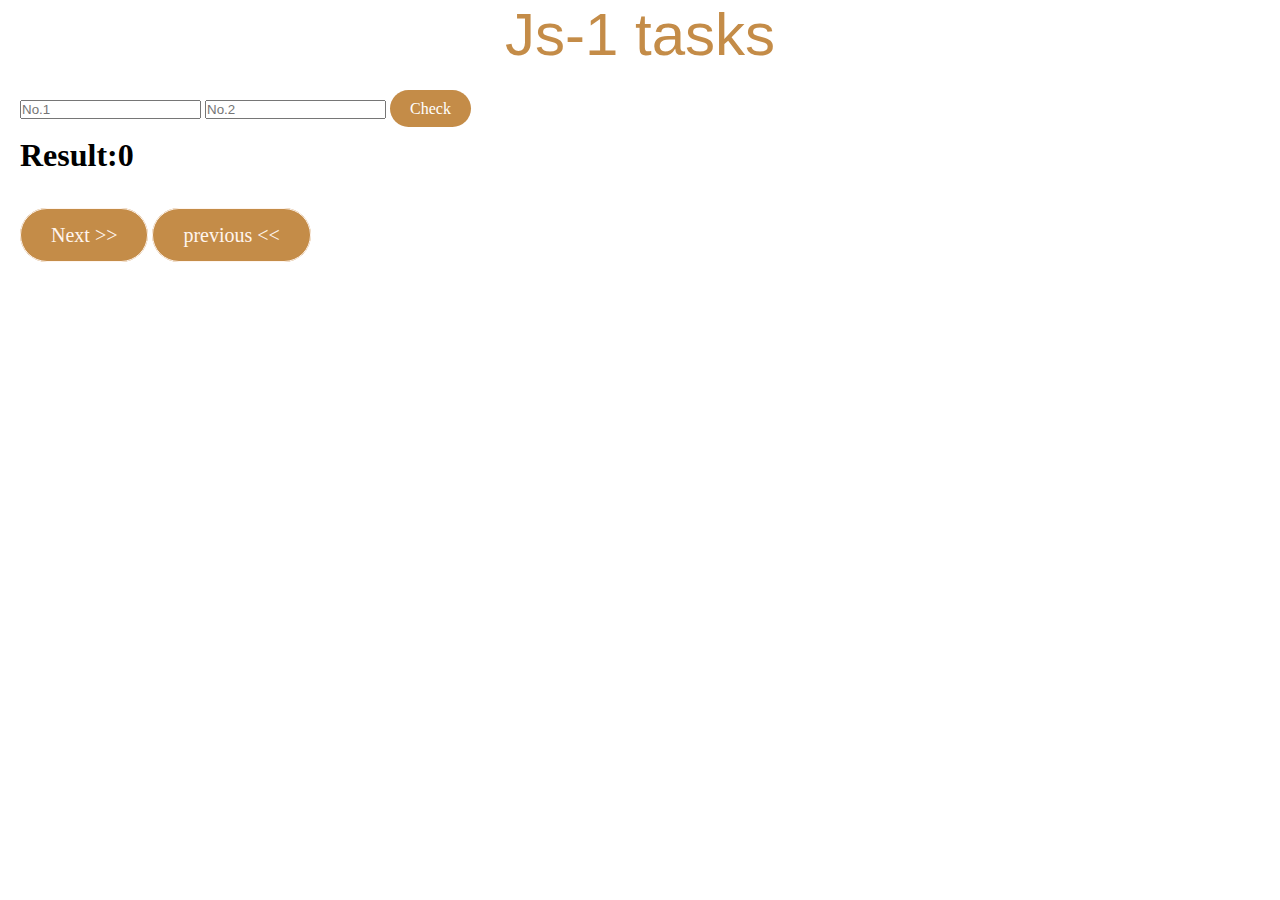
<file: Js task-1/index-2.html>
<!DOCTYPE html>
<html lang="en">
<head>
    <meta charset="UTF-8">
    <meta name="viewport" content="width=device-width, initial-scale=1.0">
    <title>task 3</title>
    <link rel="stylesheet" href="css/style.css">
</head>
<body>
    <section class="header">
        <div class="heading"> 
            <a href="#" class="logo">Js-1 tasks</a>
        </div>
        <div class="input">
            <input type="number" id="num1" placeholder="No.1">
            <input type="number" id="num2" placeholder="No.2">
            
            <a href="#" id="Total" onclick="printResult()">Check</a><br><br>
            <h1>Result:<span id="result">0</span></h1>
        </div>
        <div class="next">
            <a href="index-3.html" class="click" target="_blank" >Next >></a>
            <a href="index-1.html" class="click" target="_self" >previous <<</a>
        </div>  
    </section>
 
    <script>
        function checker() {
            var number1= parseFloat(document.getElementById('num1').value),
                number2= parseFloat(document.getElementById('num2').value);

           if (number1===number2){ 
               return true
               
           } else {
               return false
               
           }  
        }

        function printResult() {
            document.getElementById('result').innerHTML = checker();
        }
        
    </script>
</body>
</html>
</file>
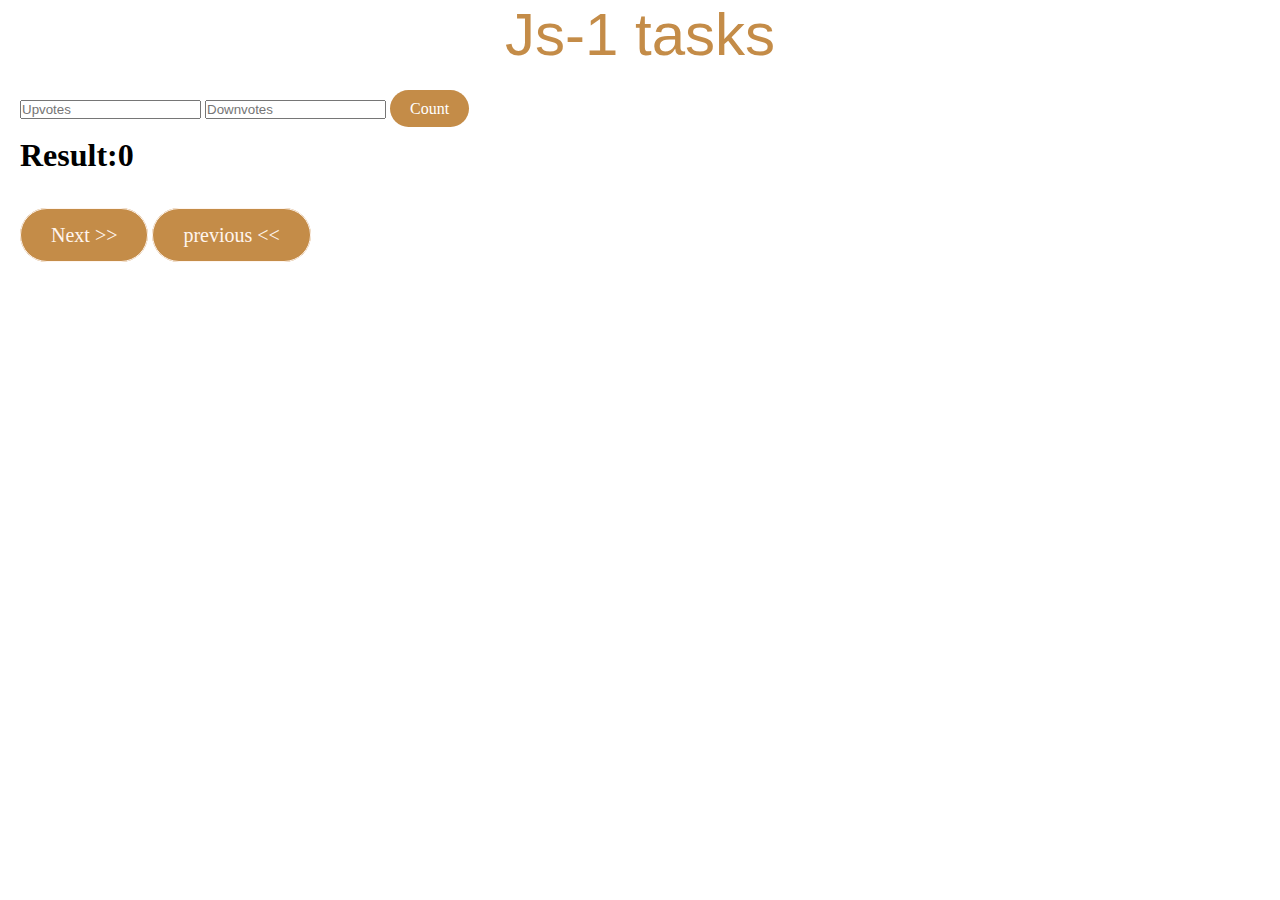
<file: Js task-1/index-3.html>
<!DOCTYPE html>
<html lang="en">
<head>
    <meta charset="UTF-8">
    <meta name="viewport" content="width=device-width, initial-scale=1.0">
    <title>task 4</title>
    <link rel="stylesheet" href="css/style.css">
</head>
<body>
    <section class="header">
        <div class="heading"> 
            <a href="#" class="logo">Js-1 tasks</a>
        </div>
        <div class="input">
            <input type="number" id="num1" placeholder="Upvotes">
            <input type="number" id="num2" placeholder="Downvotes">
            
            <a href="#" id="Total" onclick="printResult()">Count</a><br><br>
            <h1>Result:<span id="result">0</span></h1>
        </div>
        <div class="next">
            <a href="#" class="click" target="_self" >Next >></a>
            <a href="index-2.html" class="click" target="_self" >previous <<</a>
        </div>  
    </section>
 
    <script>
        function count() {
            var number1= parseFloat(document.getElementById('num1').value),
                number2= parseFloat(document.getElementById('num2').value);

               return number1-number2
        }

        function printResult() {
            document.getElementById('result').innerHTML = count();
        }
        
    </script>
</body>
</html>
</file>
<file: Js task-1/css/style.css>
*{
    margin: 0;
    padding: 0;
}  
.heading{
    height: 100px;
    text-align: center;
} 
.logo{
    font-family: Verdana, Geneva, Tahoma, sans-serif;
    font-size: 60px;
    color: rgb(196, 140, 72);
}
a{
    text-decoration: none;
}
.header{
    height: 200 px;

}
.input{
    padding-left: 20px;
}
#num{
    width: 230px;
    padding-left: 10px;
    height: 40px;
}
#convert{
    background-color:rgb(196, 140, 72) ;
    border-radius: 50px; 
    border: hidden;
    padding: 10px;
    color: rgb(255, 255, 255);
}
#Total{
    background-color:rgb(196, 140, 72) ;
    border-radius: 50px; 
    border: hidden;
    padding: 10px 20px;
    color: rgb(255, 255, 255);
}
.next{
    padding: 50px 0 0 20px;
    
}
.click{
    border:  solid 1px;
    border-radius: 30px;
    text-decoration: none;
    color: seashell;
    padding: 15px 30px;
    font-size: 20px;
    background-color:rgb(196, 140, 72) ;
}
</file>
<file: task-2/css/style.css>
*{
    margin: 0;
    padding: 0;
}
body{
    background-color: rgb(255, 255, 255);
}
header{
    display: flex;
    justify-content: space-between;
    align-items: center;
    padding: 30px 10%;
    height: 20px;
    background-color: rgb(224, 222, 222);  
}

nav,a, li {
    display: inline-block;
    padding: 0px 20px;
    color: rgb(95, 95, 95);
    font-family: Arial, Helvetica, sans-serif; 
    text-decoration: none;
}
.About{
    padding: 50px 10px  10px  30px;
    display: flex;
    justify-content: space-between;
}
.About h3{
    font-size: 60px;
    font-family: Arial, Helvetica, sans-serif;  
    padding-bottom: 30px;
}
.aside {
    padding-left: 40px;
    width: 60%;
    align-items: center;
}
.aside h4{
    padding-top: 50px;
    font-family: 'Times New Roman', Times, serif;
    font-size: 60px;
    color: rgb(168, 167, 160);
}
.template{
    display: flex;
    justify-content:space-around;
    padding-top: 15px;   
}
table{
    margin: auto;
    height: 300px;
    width: 800px;
    font-size: 50px;
    text-align: center;
    color: rgb(0, 0, 0);
}
#Skills{
    background-image: url(../images/skills3.jpg);
    background-position: center;
    margin-top:30px;
    height: 500px;
}

#Skills h1{
    padding: 15px ;
    color:rgb(247, 245, 245) ;
    font-size: 60px;
    padding-left: 52px;
}
#Contact-Us{
    width: 100%;
    background-image: url(../images/e-mail-contact-us.jpg) ;
    background-position:center;
    background-repeat: no-repeat;
    background-size: 100%;
    padding-top: 20px;
}
#Contact-Us h1{
    margin-left: 50%;
    font-family: 'Trebuchet MS', 'Lucida Sans Unicode', 'Lucida Grande', 'Lucida Sans', Arial, sans-serif;
    font-size: 30px;
}
button{
    font-size: 30px;
    background: rgb(34, 201, 201);
    margin-bottom: 10px;
    margin-left: 5px;
}
</file>
<file: task-3/css/style.css>
*{
    margin: 0;
    padding: 0;
}
header{
    height:550px;
    background-image: url(../images/bg_3.jpg);
    background-size: cover;
    background-position: center center;
}
.container{
    display: flex;
    justify-content: space-around;
    padding-top: 40px;
}
.container .logo{
    text-decoration: none;
    font-size: 30px;
    color: white;
    font-family: 'Rowdies', cursive;
    font-weight: bold;  
    padding-top: 10px;
}
.navbar ul li{
    display: inline-block;
    padding: 0px 20px;    
    font-family: 'Montserrat', sans-serif;
    font-size: larger;
}
.navbar ul li a{
    text-decoration: none;
    color: white;
    font-family: 'Montserrat', sans-serif;

}
.booking{
    height: 60px;
    width: 130px;
    background-color: rgb(221, 201, 165);
    border: 2px solid;
    border-radius: 4px;
    border-color: white;
    color: rgb(255, 255, 255);
    font-size: 15px;
    font-weight: bold;
}

.slogan{
    text-align: center;
    padding: 80px 0;
}
.slogan h4,h3{
    font-size: 50px;
    font-family: 'Playball', cursive;
    color: rgb(221, 201, 165);
}
.benefits{
    display: flex;
    justify-content: space-between;
    color: white;
    padding-left: 50px;
    padding-right: 50px;
    text-align: center;
}    
.card{
    padding-left: 10px;
    border-radius:50%;
}
.benefits h6,h4 {
    font-family: 'Playball', cursive;
    font-size: 20px;
}
#about{
    display: flex;
    justify-content: space-between;
    margin: 50px 50px;
}
#about .chief1{
    padding-right: 15px;
}
#about .chief2{
    padding-top: 25px;
}
.aside{
    text-align: left;
    padding-left: 50px;
    line-height: 1.9;
}
.aside p{
    font-size: 25px;
    color: rgb(139, 134, 134);
}
.aside h2{
    font-size: 30px;
    color:rgb(221, 201, 165);
    font-family: 'Lucida Sans', 'Lucida Sans Regular', 'Lucida Grande', 'Lucida Sans Unicode', Geneva, Verdana, sans-serif;
}
.services{
    padding-top: 20px;
    background-color: rgb(240, 240, 240);
    height: 500px;
    
}
.services h3{
    font-family: 'Segoe UI', Tahoma, Verdana, sans-serif;
    color: rgb(20, 20, 20);
    font-size: 60px;
}
.wrapper h4 {
    font-size: 30px;
}
.wrapper{
    display: flex;
    justify-content: space-between;
    font-family:'Segoe UI', Tahoma, Verdana, sans-serif ;
    font-size: 30px;
    text-align: center;
    line-height: 1.9;
    padding-left: 20px;
    padding-top: 100px;   
}
#menu{
    height: 500px;
}
.menu-p{
    margin: 100px;
    font-size: 80px;
    font-family: 'Segoe UI', Tahoma, Geneva, Verdana, sans-serif;
    color: rgb(20, 20, 20);
}
.section-wrapper{
 display:flex;
 text-align: center;
 padding-left: 180px ;
 line-height: 1.9;
}
.menu-1{
    width:250px;
    height:248px;
    border: solid 1px;
}
.order {
    height: 60px;
    width: 130px;
    background-color: rgb(221, 201, 165);
    border: 2px solid;
    border-radius: 4px;
    border-color: white;
    color: rgb(255, 255, 255);
    font-size: 15px;
    font-weight: bold;
}
#reservation{
    height: 800px;
    background-image: url(../images/bg_3.jpg);
    background-position: center center;
    background-size: cover;
}
.make-res{
    margin: 50px;
    padding-top: 60px;
    padding-left: 40px;
    width: 50%;
    height: 600px;
    background-color: rgb(228, 225, 225);
    line-height: 3;
    border-radius: 3px;
}
.make-reservation{
    height: 60px;
    width: 130px;
    background-color: rgb(121, 118, 112);
    border: 2px solid;
    border-radius: 4px;
    border-color: white;
    color: rgb(255, 255, 255);
    font-size: 15px;
    font-weight: bold;
}
footer{
    height: 90px;
    text-align: center;
    padding-top: 50px;
    background-color: darkgrey;
    font-size: 30px;
}
</file>
<file: task-4/css/style.css>
*{
    margin: 0;
    padding: 0;
    overflow:-moz-hidden-unscrollable;
}
header{
    background-image: url(../images/masthead.jpg);
    height: 630px;
    background-size: cover;
    background-position: center center;
    opacity:0.9;
}
.navbar a{
    text-decoration: none;
    color:rgb(248, 247, 247);
}
.uniqe{
    color: tomato;
}
.navbar{
    display: flex;
    justify-content: space-between;
    padding-left: 30px;
    padding-top: 20px;
    height: 190px;
}
.navbar h3{
    padding-top: 10px;
    padding-left: 80px;
    font-size: 30px;
    font-family: Cambria, Cochin, Georgia, Times, 'Times New Roman', serif;
    color:rgb(245, 244, 241);
}
.navbar ul{
    margin-right: 80px;
}
.navbar li{
    display: inline-block;
    text-decoration: none;
    padding-top: 15px;
    padding-right: 30px;
    font-size: 18px;  
    font-family: 'Franklin Gothic Medium', 'Arial Narrow', Arial, sans-serif;
    
}
.vision{
    text-align: center;
    width: 60%;
    margin: auto;
    font-family: 'Franklin Gothic Medium', 'Arial Narrow', Arial, sans-serif;
    
}
.our-vision{
    font-size: 60px;
    color: rgb(255, 255, 255);
}
.vision hr{
    width :5%;
    border-top: 3px solid rgb(255, 94, 0);
    margin: auto;
}
.defination{
    font-family: Cambria, Cochin,Georgia, Times, 'Times New Roman', serif;
    width: 90%;
    margin: auto;
    color: rgb(231, 230, 230);
}
.vision button{
    padding: 1.25rem 2.25rem;
    height: 60px;
    background-color: rgb(221, 99, 28); 
    font-size: 0.85rem;
    font-weight: 700;
    text-transform: uppercase;
    border: none;
    border-radius: 10rem;
}
.vision a{
    text-decoration: none;
    color: white;
}
#About{
    height: 500px;
    text-align: center;
    background-color:#f4623a; 
}
.slogan{
    padding-top: 100px;
    font-size: 30px;
    font-family: sans-serif; 
    font-weight: lighter;
    color: white;
}
.underline2{
    width :5%;
    border-top: 3px solid rgb(245, 245, 245);
    margin: auto;
}
.message{
    width: 55%;
    margin: auto;
    color: rgb(216, 213, 213);
}
#About button{
    padding: 1.25rem 2.25rem;
    height: 60px;
    background-color: rgb(226, 226, 226); 
    font-size: 0.85rem;
    font-weight: 700;
    text-transform: uppercase;
    border: none;
    border-radius: 10rem;
}
.at-service{
    padding-top: 100px;
    font-size: 40px;
    font-family: sans-serif; 
    font-weight: lighter;
    color: rgb(0, 0, 0);
    text-align: center;
}
.underline3{
    width :5%;
    border-top: 3px solid rgb(235, 54, 9);
    margin: auto;
}
.container{
    display: flex;
    justify-content: space-between;
    height: 350px;
    text-align: center;
    padding-left: 20px;
    margin: auto;
}
.container h4{
    font-size: 20px;
    font-family:seorgia, sans-serif ;
}
.container h6{
    margin: auto;
    font-size: 15px;
    width: 50%;
}
.container-2{
    display: flex;
    flex-wrap: wrap;
    margin-left: 130px;
}
.projects .container-2 img{
    width: 400px;
    height: 350px;
    margin: 10px;
} 
.download{
    height: 300px;
    text-align: center;
    background-color: rgb(29, 31, 54);
}

.download h1{
    padding-top: 100px;
    font-size: 35px;
    font-family: sans-serif; 
    color: rgb(255, 249, 249);
}
.bt-download{
    height: 60px;
    background-color: rgb(226, 226, 226); 
    font-size: 0.85rem;
    font-weight: 700;
    text-transform: uppercase;
    border: none;
    color: rgb(44, 42, 42);
    border-radius: 30px;
    text-decoration:none ;
    padding: 20px;
}
.button{
    margin: 30px auto;
}
.contact{
    text-align: center;
    height: 450px;
}
.head{
    padding: 20px 0;
}
h2{
    font-size: 30px;
    font-family: sans-serif;
    padding-bottom:10px ;
}
p{
    font-size: 20px;
    padding-top: 30px;
}
.container-3{
    display: flex;
    justify-content: space-around;
}
footer{
    text-align: center;
    height: 100px;
}
</file>
<file: task-5/css/style.css>
*{
    margin: 0;
    padding: 0;
}
a{
    text-decoration: none;
}
li{
    list-style: none;
    display: inline-block;
    padding: 0 15px; 
}
.bt-dark{
    background-color:rgb(39, 38, 38) ;
    padding: 15px 25px;
    color: snow;
}
.bt-dark:hover{
    background-color: rgb(241, 91, 22);
}
.navbar{
    display: flex;
    justify-content: space-between;
    height: 80px;
    background-color: rgb(39, 38, 38);
}
.logo{
    padding: 12px 20px;
}
.brand{
    font-family: 'PT Serif', serif;
    font-size: 40px;
    color: rgb(255, 255, 255);
}
.navigation{
    padding: 27px 0;
    font-size: 18px;
    color: rgb(255, 255, 255);
}
.navigation li a{
    color: rgb(255, 255, 255);
    font-family: 'Roboto', sans-serif;
}
.navigation li a:hover{
    color: rgb(241, 91, 22);
}
.showcase{
    height: 570px;
    background: url(../images/banner-bg.png) no-repeat center center /cover;
    line-height: 70px;
    position: relative;
}
.h-text{
    font-family: 'PT Serif', serif;
    font-family: 'Roboto', sans-serif;
    font-size: 40px;
}
.m-text{
    font-family: 'PT Serif', serif;
    font-family: 'Roboto', sans-serif;
    font-size: 50px;
    font-weight: 600px;
    color: rgb(241, 241, 241);
}
.text{
    font-size: 20px;
    color: snow;
}
.aside{
    position: absolute;
    margin: 90px 80px;
    width: 50%;
}
.About{
    display:flex ;
    margin: 50px  40px 0 120px;
}
.text-2{
    width:50% ;
}
.heading-text{
    font-family: 'PT Serif', serif;
    font-family: 'Roboto', sans-serif;
    font-size: 30px;
    color:  rgb(241, 91, 22);
    padding-top: 100px;
}
.message{
    color: rgb(143, 141, 141);
}
.header{
    text-align: center;
    padding: 60px 0;
}
.o-gallery{
    font-family: 'PT Serif', serif;
    font-family: 'Roboto', sans-serif;
    font-size: 40px;
    color:  rgb(241, 91, 22);
    text-align: center;
    padding-top: 30px;
}
.message-2{
    color: rgb(109, 105, 105);
    width: 80%;
    margin: auto;
}
.container{
    display: flex;
    justify-content: space-around;
    padding: 15px 0;
}
.button{
    padding: 15px 25px;
    color: snow;
}
.text-3{
    color: rgb(252, 252, 252);
    font-size:20px ;  
    text-align: center;
    padding: 40px 0;
}
.services{
    position: relative;
    z-index: 2;
}
.service{
    position: sticky;
    z-index: 5;
    height: 600px;
    background: url(../images/services-bg.png) no-repeat center center /cover;
}
.service h1{
    color: rgb(243, 243, 243);
}
.contact-us {
    height: 400px;
}
.wrapper{
    display: flex;
    text-align: center;
    justify-content: space-around;
}
.card{
    background-color: rgb(241, 91, 22);
    border: 1px solid;
    padding: 10px;
    width: 25%;
    height: 180px;
}
.bt-dark2{
    background-color:rgb(39, 38, 38) ;
    padding: 15px 25px;
    color: snow;
    visibility: hidden;
}
.card:hover .bt-dark2{
    visibility: visible;
    color: whitesmokes;
}
.card:hover .t-coffe{
    color: black;
}
.card:hover{
    height: 220px;
    background-color: rgb(250, 250, 250);
    color: black;

}
.container-3{
    width: 80%;
    margin: auto;
    padding-top: 50px;
    height: 400px;
}
.h-testimonial{
    color:  rgb(241, 91, 22);
    font-family: 'PT Serif', serif;
    font-family: 'Roboto', sans-serif;
    font-size: 40px;
}
.t-testimonial{
    padding-top: 20px;
    color: rgb(39, 38, 38);
    font-family: 'PT Serif', serif;
    font-family: 'Roboto', sans-serif;
    font-size: 15px;
}
.text-area{
    padding-top: 40px;
    font-family: 'Roboto', sans-serif;
}
.monila{
    padding-left: 90px;
    color:  rgb(241, 91, 22);
}
.t-monila{
    border-left: 3px solid black;
    border-width: 70%;
    border-right: 3px solid black;
    padding:0 20px;
}
.contactus{
    font-family: 'PT Serif', serif;
    font-family: 'Roboto', sans-serif;
    font-size: 40px;
    color:  rgb(241, 91, 22);
    text-align: center;
    padding-top: 30px;
}
input[type=text] {
    width: 100%;
    padding: 20px 20px;
    margin: 8px 0;
    box-sizing: border-box;
    border: 2px solid red;
    border-radius: 10px;
  }
  .inputs{
      background: url(../images/img-9.png) center center/ cover;
      
  }
  .contact-wrapper{
      display: flex;
      justify-content: space-between;
      height: 503px;
      padding-top: 40px; 
  }
  .send{
      padding: 15px 50px;
      margin-top: 20px;
      border-radius: 30px; 
      background-color:rgb(241, 91, 22) ;
      border:none;
      color: rgb(255, 255, 255);
  }
  .map{
      overflow: hidden;
  }
  .Contacts{
      display: flex;
      justify-content: space-between;
      height: 350px;
      text-align: center;
      line-height: 30px;
      font-family: 'Roboto', sans-serif;
      color: whitesmoke;
      background-color: rgb(29, 28, 28);
      margin-top: 10px;
  }
  .About-us{
      width: 30%;
  }
  .Contacts li {
      display: block;
  }
  .Contacts h1 {
    padding-top: 100px;
   
  }
 a{
     text-decoration: none;
 }
 .Contacts li a{
    color: rgb(255, 255, 255);
    font-family: 'Roboto', sans-serif;
}
.Contacts li a:hover{
    color: rgb(241, 91, 22);
}
footer{
    text-align: center;
    padding: 30px 0;
    font-family: 'Roboto', sans-serif;
}
</file>
